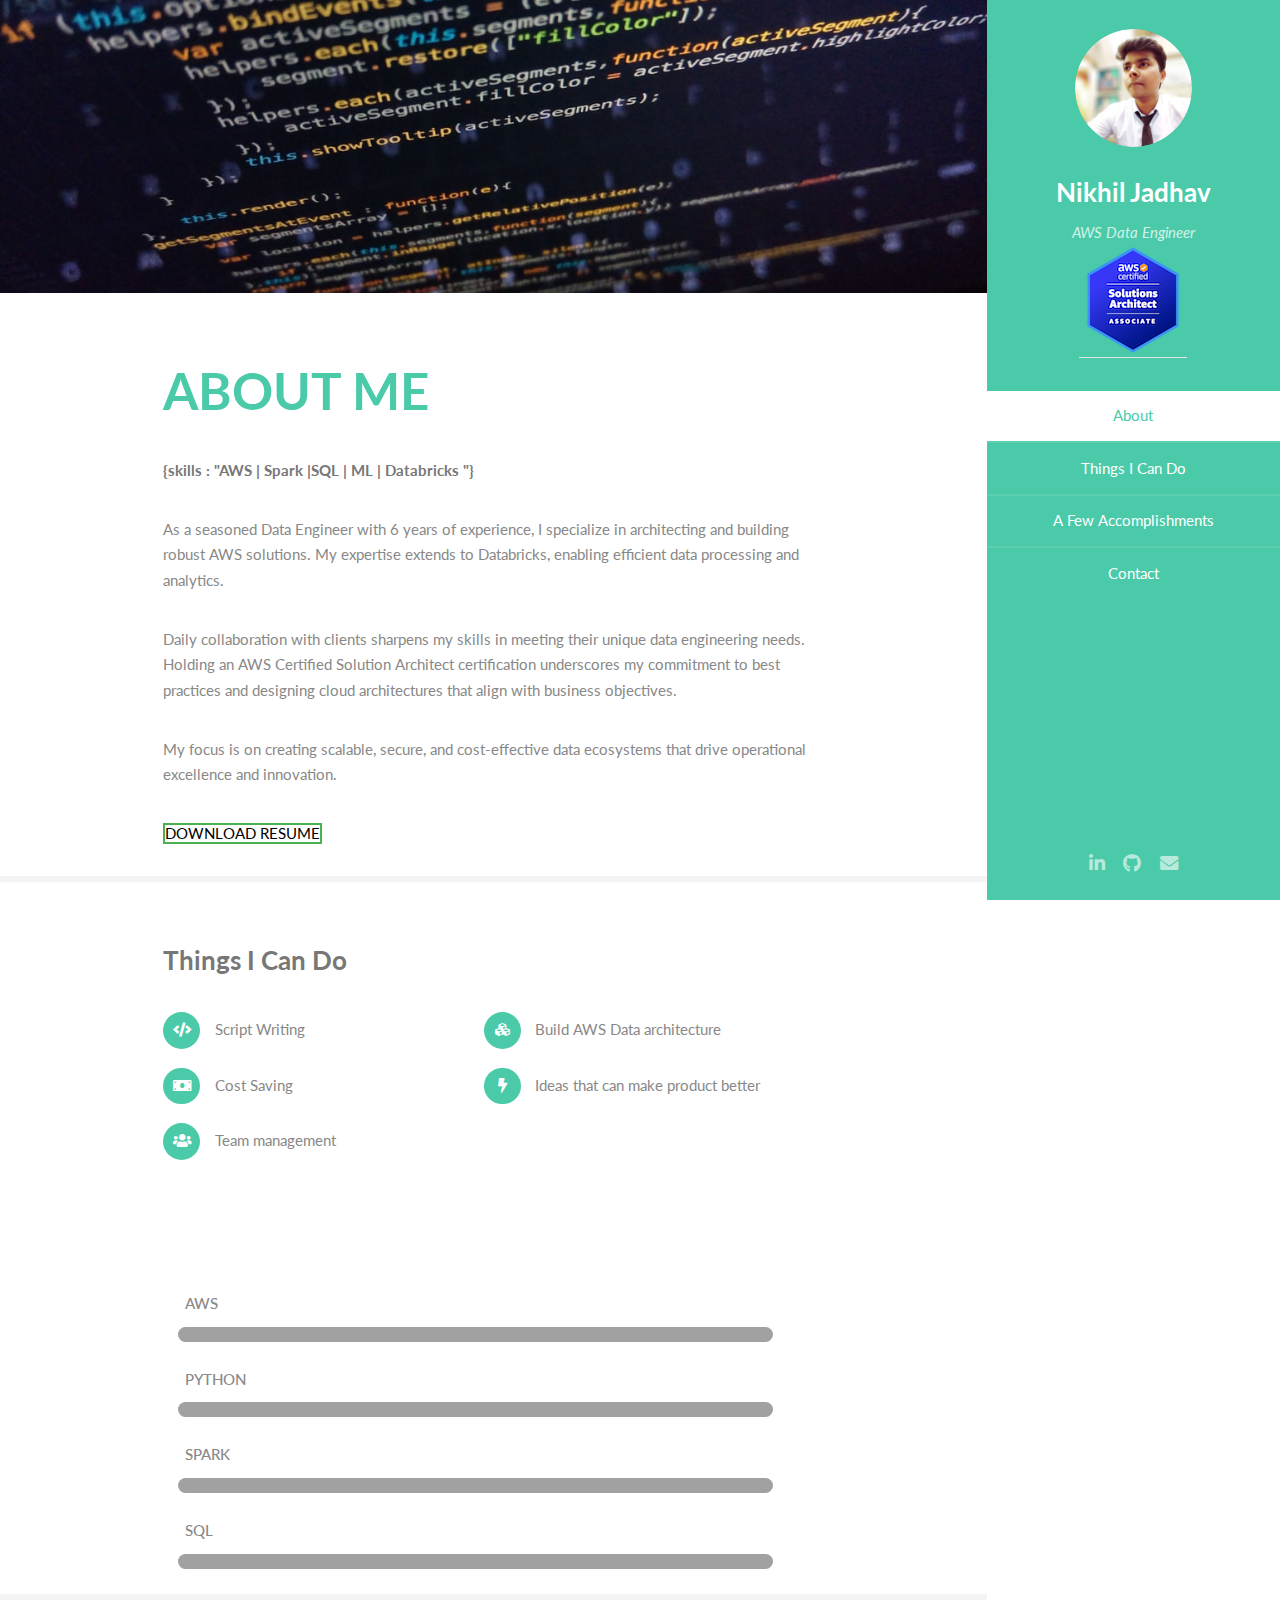
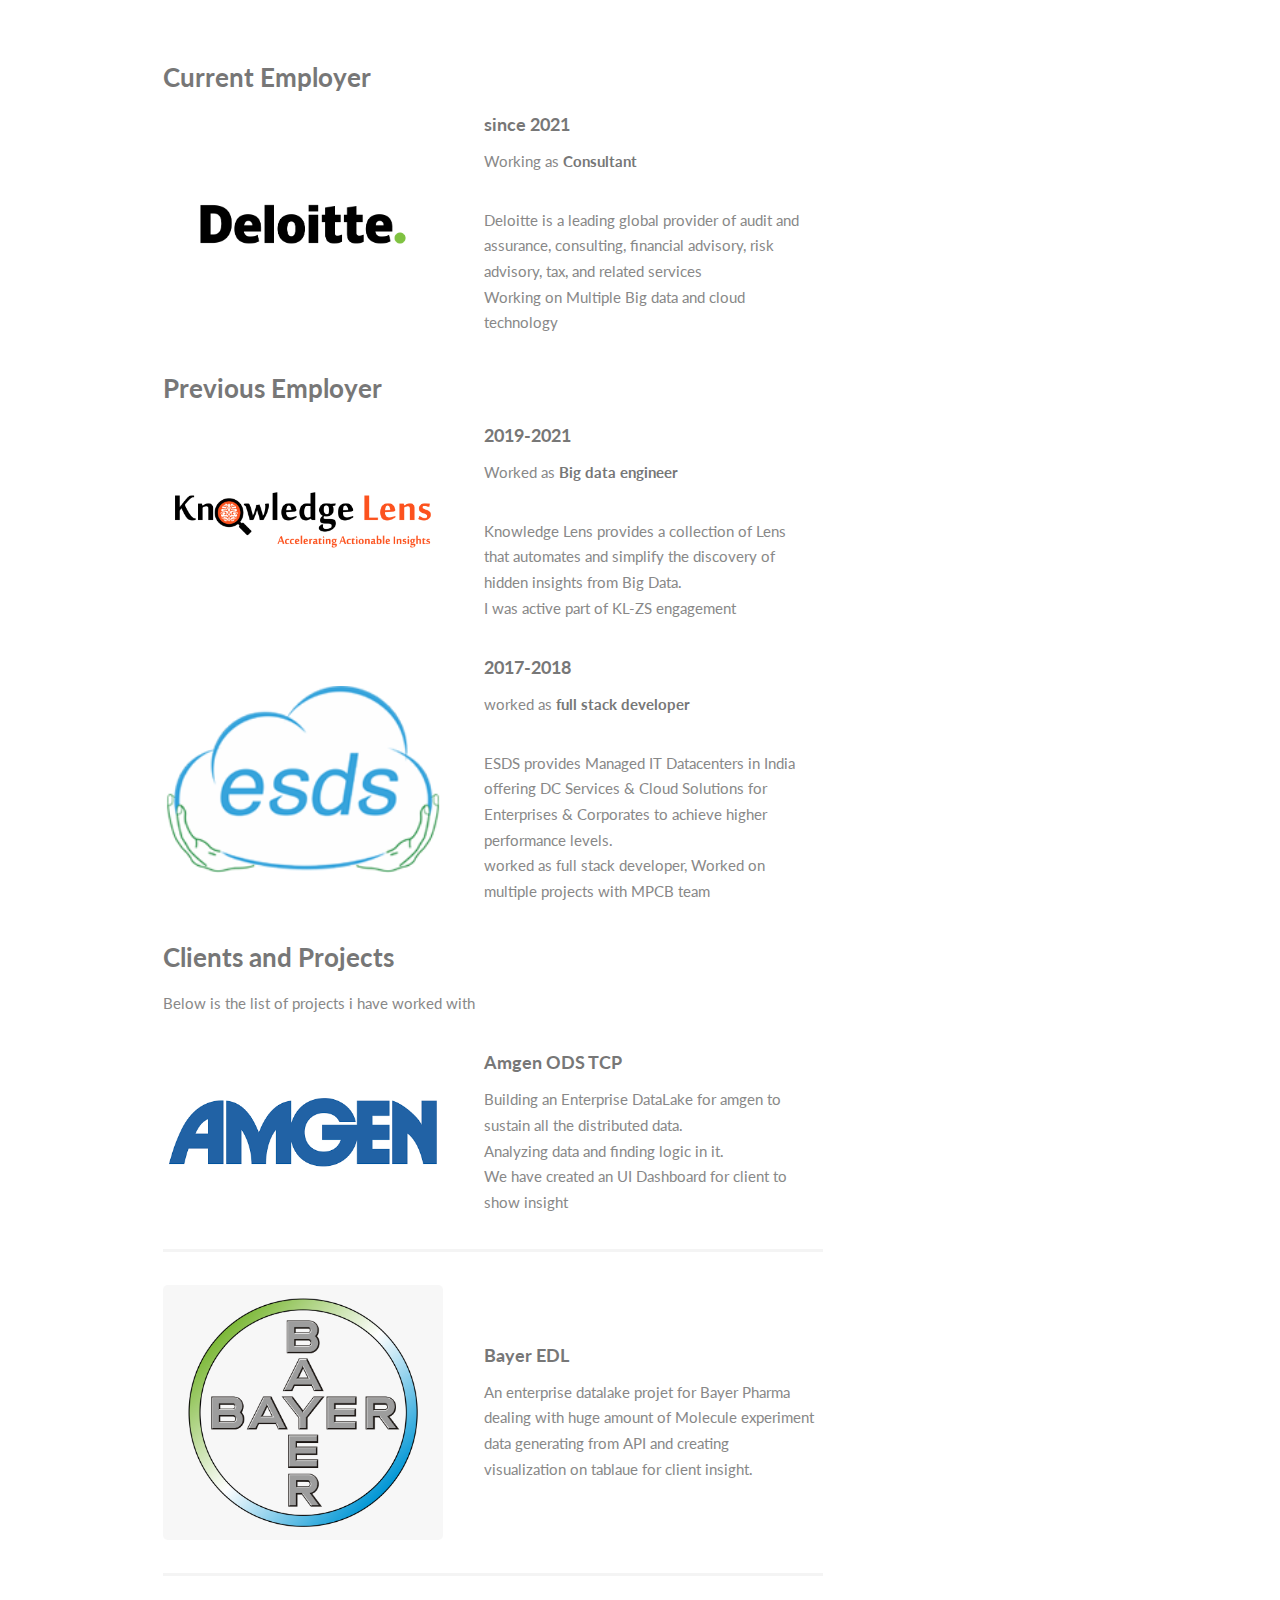
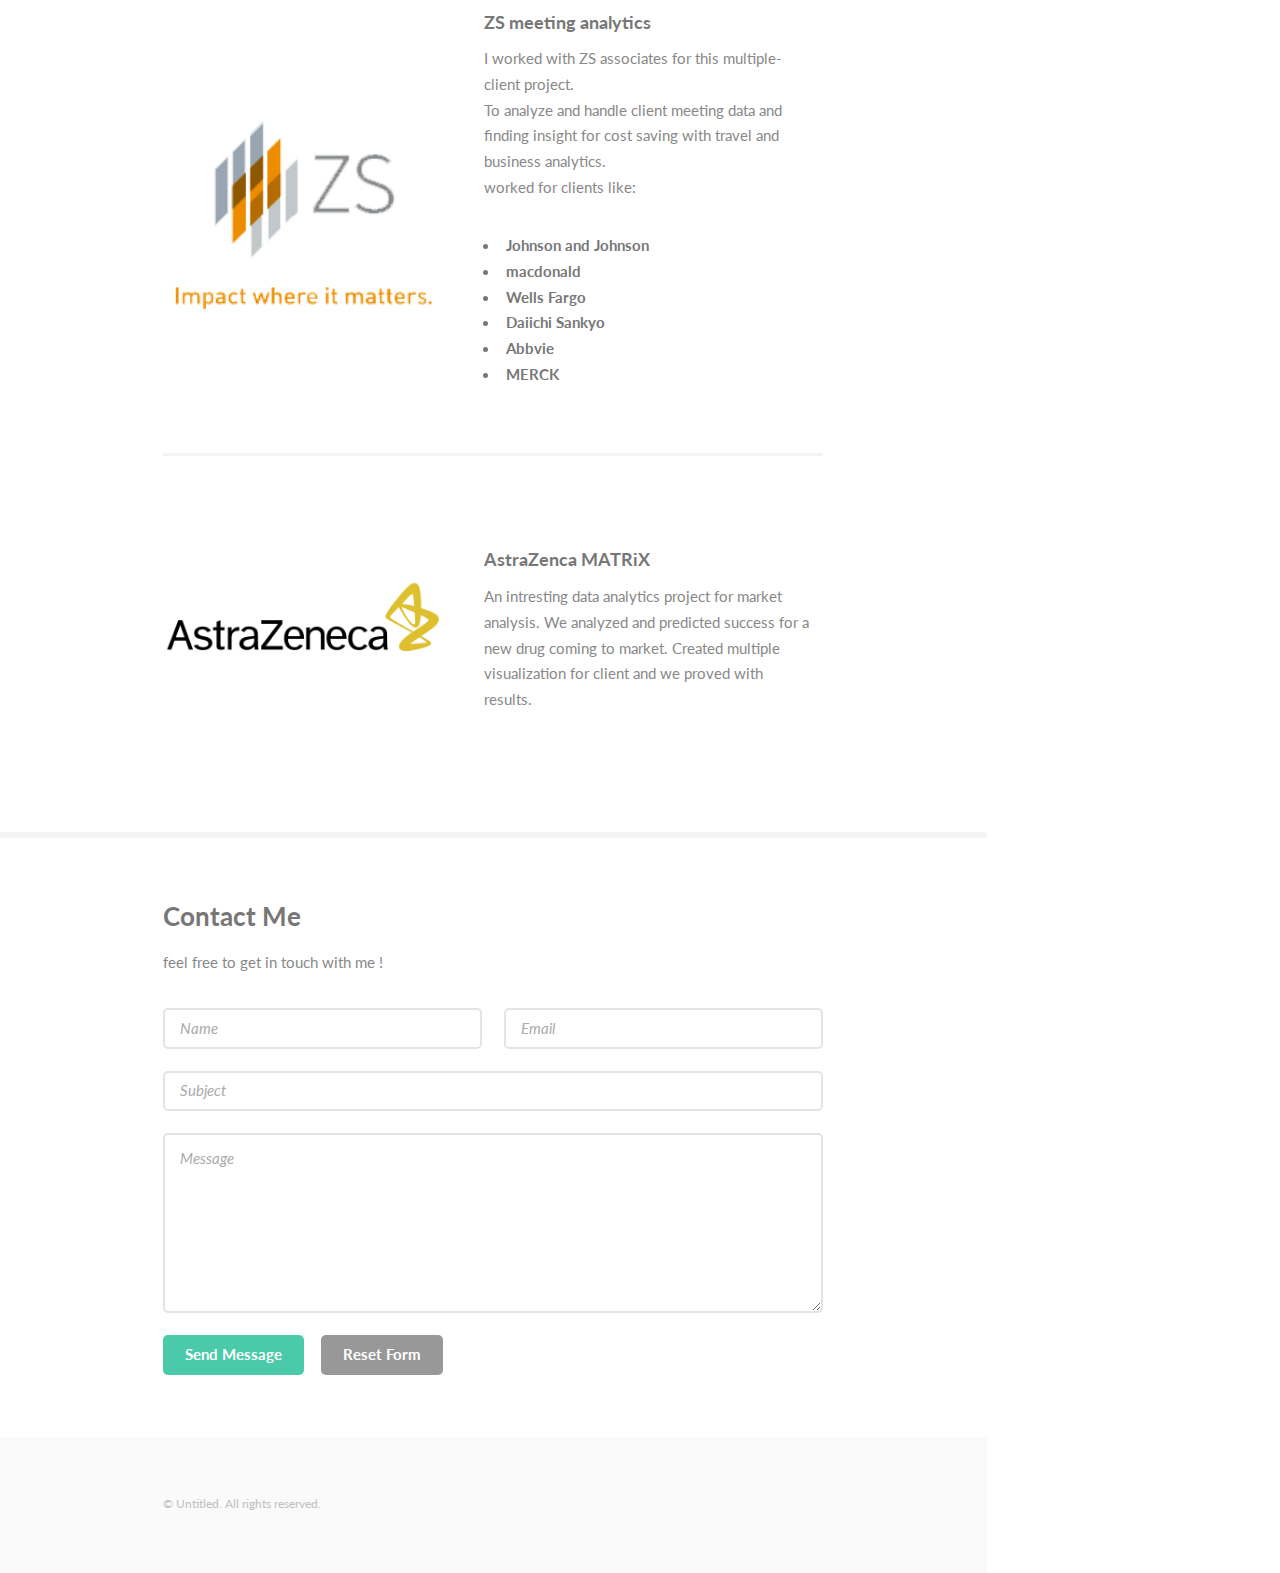
<file: index.html>
<!DOCTYPE HTML>
<!--
	Read Only by HTML5 UP
	html5up.net | @ajlkn
	Free for personal and commercial use under the CCA 3.0 license (html5up.net/license)
-->
<html>
	<head>
		<title>Nikhil Jadhav Portfolio</title>
		<meta charset="utf-8" />
		<meta name="viewport" content="width=device-width, initial-scale=1, user-scalable=no" />
		<meta name="description" content="This site represents Portfolio for Nikhil jadhav "/>
		<link rel="stylesheet" href="assets/css/main.css" />
	</head>
	<body class="is-preload">

		<!-- Header -->
			<section id="header">
				<header>
					<span class="image avatar"><img src="images/my_self.png" alt="" /></span>
					<h1 id="logo"><a href="#">Nikhil Jadhav</a></h1>
					<p>AWS Data Engineer<br/></p>
					<a href="https://www.credly.com/badges/9e997a8f-30e9-4555-8903-6a1103872b3b/public_url" target="_blank"><img src="images\aws_saa.png" alt="Clickable Image">
					</a>
				</header>
				<nav id="nav">
					<ul>
						<li><a href="#one" class="active">About</a></li>
						<li><a href="#two">Things I Can Do</a></li>
						<li><a href="#three">A Few Accomplishments</a></li>
						<li><a href="#four">Contact</a></li>
					</ul>
				</nav>
				<footer>
					<ul class="icons">
						<!-- <li><a href="#" class="icon brands fa-twitter"><span class="label">Twitter</span></a></li>
						<li><a href="#" class="icon brands fa-facebook-f"><span class="label">Facebook</span></a></li>
						<li><a href="#" class="icon brands fa-instagram"><span class="label">Instagram</span></a></li> -->
						<li><a href="https://www.linkedin.com/in/inikhilofficial/" target="_blank" class="icon brands fa-linkedin-in"><span class="label">Linked IN</span></a></li>
						<li><a href="https://github.com/nikzjadhav/" target="_blank" class="icon brands fa-github"><span class="label">Github</span></a></li>
						<li><a href="mailto:nkhljadhav77@gmail.com?subject=mail%20from%20portfolio" class="icon solid fa-envelope"><span class="label">Email</span></a></li>
					</ul>
				</footer>
			</section>

		<!-- Wrapper -->
			<div id="wrapper">

				<!-- Main -->
					<div id="main">

						<!-- One -->
							<section id="one">
								<div class="image main" data-position="center">
									<img src="images/background.jpg" alt="" />
								</div>
								<div class="container">
									<header class="major">
										<h2>ABOUT ME </h2>
										
									</header>
									<p><b>{skills : "AWS | Spark |SQL | ML | Databricks "}</b></p>
									<p>As a seasoned Data Engineer with 6 years of experience, I specialize in architecting and building robust AWS solutions. My expertise extends to Databricks, enabling efficient data processing and analytics.</p>
    <p>Daily collaboration with clients sharpens my skills in meeting their unique data engineering needs. Holding an AWS Certified Solution Architect certification underscores my commitment to best practices and designing cloud architectures that align with business objectives.</p>
    <p>My focus is on creating scalable, secure, and cost-effective data ecosystems that drive operational excellence and innovation.</p>

									<a href="resume/my_resume.pdf" target="_blank" data-type="document" id="comp-iqq9o53wlink" class="g-transparent-a b1link"><span id="comp-iqq9o53wlabel" class="b1label">DOWNLOAD RESUME</span></a>
								</div>
							</section>

						<!-- Two -->
							<section id="two">
								<div class="container">
									<h3>Things I Can Do</h3>
									<p></p>
									<ul class="feature-icons">
										<li class="icon solid fa-code">Script Writing </li>
										<li class="icon solid fa-cubes">Build AWS Data architecture</li>
										<li class="icon solid fa-money-bill">Cost Saving</li>
										<li class="icon solid fa-bolt">Ideas that can make product better</li>
										<li class="icon solid fa-users">Team management</li>
									</ul>
								</div>
								<div class="myspecialdiv">
									<ul>
										<li class="aws">AWS</li>
										<li class="python">Python</li> 
										<li class="hs">Spark</li>
										<li class="sql">SQL</li>
										
									</ul>
								</div>
								
							</section>

						<!-- Three -->
							<section id="three">
								<div class="container">
									<h3>Current Employer</h3>
									
									
									<div class="features">
										<article>
											<a href="#" class="image"><img src="images/Deloitte_Logo.png" alt="" /></a>
											<div class="inner">
												<h4>since 2021</h4>
												<p>Working as <b>Consultant</b></p>
												<p>Deloitte is a leading global provider of audit and assurance, consulting, financial advisory, risk advisory, tax, and related services </br>
												Working on Multiple Big data and cloud technology </p>

											</div>											
										</div>
										</article>
									

									<h3>Previous Employer</h3>
									
									<div class="features">
										<article>
											<a href="#" class="image"><img src="images/kl.png" alt="" /></a>
											<div class="inner">
												<h4>2019-2021</h4>
												<p>Worked as <b>Big data engineer</b></p>
												<p>Knowledge Lens provides a collection of Lens that automates and simplify the discovery of hidden insights from Big Data.<br/> 
													I was active part of KL-ZS engagement </p>

											</div>											
										</div>
										</article>
										
									
									<div class="features">
										<article>
											<a href="#" class="image"><img src="images/esds.png" alt="" /></a>
											<div class="inner">
												<h4>2017-2018 </h4>
												<p>worked as <b>full stack developer</b></p>
												<p>ESDS provides Managed IT Datacenters in India offering DC Services & Cloud Solutions for Enterprises & Corporates to achieve higher performance levels.<br/> 
												worked as full stack developer, Worked on multiple projects with MPCB team </p>

											</div>		
											</article>									
										
										
								
									<h3>Clients and Projects</h3>
									<p>Below is the list of projects i have worked with </p>
									<div class="features">
										<article>
											<a href="#" class="image"><img src="images/amgen.png" alt="" /></a>
											<div class="inner">
												<h4>Amgen ODS TCP</h4>
												<p>Building an Enterprise DataLake for amgen to sustain all the distributed data.
												<br/> Analyzing data and finding logic in it. <br />
												We have created an UI Dashboard for client to show insight<br/>
												</p>
											</div>
										</article>
										<article>
											<a href="#" class="image"><img src="images/bayer.jpg" alt="" /></a>
											<div class="inner">
												<h4>Bayer EDL </h4>
												<p>An enterprise datalake projet for Bayer Pharma <br/>
												dealing with huge amount of Molecule experiment data generating from API and creating visualization on tablaue  for client insight. </p>
											</div>
										</article>
										<article>
											<a href="#" class="image"><img src="images/zs.png" alt="" /></a>
											<div class="inner">
												<h4>ZS meeting analytics</h4>
												<p>I worked with ZS associates for this multiple-client project.<br/>
												To analyze and handle client meeting data and finding insight for cost saving with travel and business analytics. 
										 <br/>worked for clients like: <b>
												<ul>
												<li>Johnson and Johnson</li>
												<li>macdonald</li>
												<li>Wells Fargo </li>
												<li>Daiichi Sankyo</li>
												<li>Abbvie</li>
												<li>MERCK</li>
											  </ul>  
											  </b> </p>
											</div>
										</article>
										<article>
											<a href="#" class="image"><img src="images/az.png" alt="" /></a>
											<div class="inner">
												<h4>AstraZenca MATRiX</h4>
												<p>
													An intresting  data analytics project for market analysis.
													We analyzed and predicted success for a new drug coming to market.
													Created multiple visualization for client and we proved with results. 
												</p>
											</div>
										</article>
									</div>
								</div>
							</section>

						<!-- Four -->
							<section id="four">
								<div class="container">
									<h3>Contact Me</h3>
									<p>feel free to get in touch with me !</p>
									<form method="post" action="mailto:nkhljadhav77@gmail.com">
										<div class="row gtr-uniform">
											<div class="col-6 col-12-xsmall"><input type="text" name="name" id="name" placeholder="Name" /></div>
											<div class="col-6 col-12-xsmall"><input type="email" name="email" id="email" placeholder="Email" /></div>
											<div class="col-12"><input type="text" name="subject" id="subject" placeholder="Subject" /></div>
											<div class="col-12"><textarea name="message" id="message" placeholder="Message" rows="6"></textarea></div>
											<div class="col-12">
												<ul class="actions">
													<li><input type="submit" class="primary" value="Send Message" /></li>
													<li><input type="reset" value="Reset Form" /></li>
												</ul>
											</div>
										</div>
									</form>
								</div>
							</section>

						<!-- Five -->
						<!--
							<section id="five">
								<div class="container">
									<h3>Elements</h3>

									<section>
										<h4>Text</h4>
										<p>This is <b>bold</b> and this is <strong>strong</strong>. This is <i>italic</i> and this is <em>emphasized</em>.
										This is <sup>superscript</sup> text and this is <sub>subscript</sub> text.
										This is <u>underlined</u> and this is code: <code>for (;;) { ... }</code>. Finally, <a href="#">this is a link</a>.</p>
										<hr />
										<header>
											<h4>Heading with a Subtitle</h4>
											<p>Lorem ipsum dolor sit amet nullam id egestas urna aliquam</p>
										</header>
										<p>Nunc lacinia ante nunc ac lobortis. Interdum adipiscing gravida odio porttitor sem non mi integer non faucibus ornare mi ut ante amet placerat aliquet. Volutpat eu sed ante lacinia sapien lorem accumsan varius montes viverra nibh in adipiscing blandit tempus accumsan.</p>
										<header>
											<h5>Heading with a Subtitle</h5>
											<p>Lorem ipsum dolor sit amet nullam id egestas urna aliquam</p>
										</header>
										<p>Nunc lacinia ante nunc ac lobortis. Interdum adipiscing gravida odio porttitor sem non mi integer non faucibus ornare mi ut ante amet placerat aliquet. Volutpat eu sed ante lacinia sapien lorem accumsan varius montes viverra nibh in adipiscing blandit tempus accumsan.</p>
										<hr />
										<h2>Heading Level 2</h2>
										<h3>Heading Level 3</h3>
										<h4>Heading Level 4</h4>
										<h5>Heading Level 5</h5>
										<h6>Heading Level 6</h6>
										<hr />
										<h5>Blockquote</h5>
										<blockquote>Fringilla nisl. Donec accumsan interdum nisi, quis tincidunt felis sagittis eget tempus euismod. Vestibulum ante ipsum primis in faucibus vestibulum. Blandit adipiscing eu felis iaculis volutpat ac adipiscing accumsan faucibus. Vestibulum ante ipsum primis in faucibus lorem ipsum dolor sit amet nullam adipiscing eu felis.</blockquote>
										<h5>Preformatted</h5>
										<pre><code>i = 0;

while (!deck.isInOrder()) {
    print 'Iteration ' + i;
    deck.shuffle();
    i++;
}

print 'It took ' + i + ' iterations to sort the deck.';</code></pre>
									</section>

									<section>
										<h4>Lists</h4>
										<div class="row">
											<div class="col-6 col-12-xsmall">
												<h5>Unordered</h5>
												<ul>
													<li>Dolor pulvinar etiam magna etiam.</li>
													<li>Sagittis adipiscing lorem eleifend.</li>
													<li>Felis enim feugiat dolore viverra.</li>
												</ul>
												<h5>Alternate</h5>
												<ul class="alt">
													<li>Dolor pulvinar etiam magna etiam.</li>
													<li>Sagittis adipiscing lorem eleifend.</li>
													<li>Felis enim feugiat dolore viverra.</li>
												</ul>
											</div>
											<div class="col-6 col-12-xsmall">
												<h5>Ordered</h5>
												<ol>
													<li>Dolor pulvinar etiam magna etiam.</li>
													<li>Etiam vel felis at lorem sed viverra.</li>
													<li>Felis enim feugiat dolore viverra.</li>
													<li>Dolor pulvinar etiam magna etiam.</li>
													<li>Etiam vel felis at lorem sed viverra.</li>
													<li>Felis enim feugiat dolore viverra.</li>
												</ol>
												<h5>Icons</h5>
												<ul class="icons">
													<li><a href="#" class="icon brands fa-twitter"><span class="label">Twitter</span></a></li>
													<li><a href="#" class="icon brands fa-facebook-f"><span class="label">Facebook</span></a></li>
													<li><a href="#" class="icon brands fa-instagram"><span class="label">Instagram</span></a></li>
													<li><a href="#" class="icon brands fa-github"><span class="label">Github</span></a></li>
													<li><a href="#" class="icon brands fa-dribbble"><span class="label">Dribbble</span></a></li>
													<li><a href="#" class="icon brands fa-tumblr"><span class="label">Tumblr</span></a></li>
													<li><a href="#" class="icon brands fa-linkedin-in"><span class="label">Linkedin</span></a></li>
													
												</ul>
											</div>
										</div>
										<h5>Actions</h5>
										<ul class="actions">
											<li><a href="#" class="button primary">Default</a></li>
											<li><a href="#" class="button">Default</a></li>
											<li><a href="#" class="button alt">Default</a></li>
										</ul>
										<ul class="actions small">
											<li><a href="#" class="button primary small">Small</a></li>
											<li><a href="#" class="button small">Small</a></li>
											<li><a href="#" class="button alt small">Small</a></li>
										</ul>
										<div class="row">
											<div class="col-3 col-6-medium col-12-xsmall">
												<ul class="actions stacked">
													<li><a href="#" class="button primary">Default</a></li>
													<li><a href="#" class="button">Default</a></li>
													<li><a href="#" class="button alt">Default</a></li>
												</ul>
											</div>
											<div class="col-3 col-6 col-12-xsmall">
												<ul class="actions stacked">
													<li><a href="#" class="button primary small">Small</a></li>
													<li><a href="#" class="button small">Small</a></li>
													<li><a href="#" class="button alt small">Small</a></li>
												</ul>
											</div>
											<div class="col-3 col-6-medium col-12-xsmall">
												<ul class="actions stacked">
													<li><a href="#" class="button primary fit">Default</a></li>
													<li><a href="#" class="button fit">Default</a></li>
													<li><a href="#" class="button alt fit">Default</a></li>
												</ul>
											</div>
											<div class="col-3 col-6-medium col-12-xsmall">
												<ul class="actions stacked">
													<li><a href="#" class="button primary small fit">Small</a></li>
													<li><a href="#" class="button small fit">Small</a></li>
													<li><a href="#" class="button alt small fit">Small</a></li>
												</ul>
											</div>
										</div>
									</section>

									<section>
										<h4>Table</h4>
										<h5>Default</h5>
										<div class="table-wrapper">
											<table>
												<thead>
													<tr>
														<th>Name</th>
														<th>Description</th>
														<th>Price</th>
													</tr>
												</thead>
												<tbody>
													<tr>
														<td>Item One</td>
														<td>Ante turpis integer aliquet porttitor.</td>
														<td>29.99</td>
													</tr>
													<tr>
														<td>Item Two</td>
														<td>Vis ac commodo adipiscing arcu aliquet.</td>
														<td>19.99</td>
													</tr>
													<tr>
														<td>Item Three</td>
														<td> Morbi faucibus arcu accumsan lorem.</td>
														<td>29.99</td>
													</tr>
													<tr>
														<td>Item Four</td>
														<td>Vitae integer tempus condimentum.</td>
														<td>19.99</td>
													</tr>
													<tr>
														<td>Item Five</td>
														<td>Ante turpis integer aliquet porttitor.</td>
														<td>29.99</td>
													</tr>
												</tbody>
												<tfoot>
													<tr>
														<td colspan="2"></td>
														<td>100.00</td>
													</tr>
												</tfoot>
											</table>
										</div>

										<h5>Alternate</h5>
										<div class="table-wrapper">
											<table class="alt">
												<thead>
													<tr>
														<th>Name</th>
														<th>Description</th>
														<th>Price</th>
													</tr>
												</thead>
												<tbody>
													<tr>
														<td>Item One</td>
														<td>Ante turpis integer aliquet porttitor.</td>
														<td>29.99</td>
													</tr>
													<tr>
														<td>Item Two</td>
														<td>Vis ac commodo adipiscing arcu aliquet.</td>
														<td>19.99</td>
													</tr>
													<tr>
														<td>Item Three</td>
														<td> Morbi faucibus arcu accumsan lorem.</td>
														<td>29.99</td>
													</tr>
													<tr>
														<td>Item Four</td>
														<td>Vitae integer tempus condimentum.</td>
														<td>19.99</td>
													</tr>
													<tr>
														<td>Item Five</td>
														<td>Ante turpis integer aliquet porttitor.</td>
														<td>29.99</td>
													</tr>
												</tbody>
												<tfoot>
													<tr>
														<td colspan="2"></td>
														<td>100.00</td>
													</tr>
												</tfoot>
											</table>
										</div>
									</section>

									<section>
										<h4>Buttons</h4>
										<ul class="actions">
											<li><a href="#" class="button primary">Primary</a></li>
											<li><a href="#" class="button">Default</a></li>
											<li><a href="#" class="button alt">Alternate</a></li>
										</ul>
										<ul class="actions">
											<li><a href="#" class="button primary large">Large</a></li>
											<li><a href="#" class="button">Default</a></li>
											<li><a href="#" class="button alt small">Small</a></li>
										</ul>
										<ul class="actions fit">
											<li><a href="#" class="button primary fit">Fit</a></li>
											<li><a href="#" class="button fit">Fit</a></li>
											<li><a href="#" class="button alt fit">Fit</a></li>
										</ul>
										<ul class="actions fit small">
											<li><a href="#" class="button primary fit small">Fit + Small</a></li>
											<li><a href="#" class="button fit small">Fit + Small</a></li>
											<li><a href="#" class="button alt fit small">Fit + Small</a></li>
										</ul>
										<ul class="actions">
											<li><a href="#" class="button primary icon solid fa-download">Icon</a></li>
											<li><a href="#" class="button icon solid fa-download">Icon</a></li>
											<li><a href="#" class="button alt icon solid fa-check">Icon</a></li>
										</ul>
										<ul class="actions">
											<li><span class="button primary disabled">Primary</span></li>
											<li><span class="button disabled">Default</span></li>
											<li><span class="button alt disabled">Alternate</span></li>
										</ul>
									</section>

									<section>
										<h4>Form</h4>
										<form method="post" action="#">
											<div class="row gtr-uniform">
												<div class="col-6 col-12-xsmall">
													<input type="text" name="demo-name" id="demo-name" value="" placeholder="Name" />
												</div>
												<div class="col-6 col-12-xsmall">
													<input type="email" name="demo-email" id="demo-email" value="" placeholder="Email" />
												</div>
												<div class="col-12">
													<select name="demo-category" id="demo-category">
														<option value="">- Category -</option>
														<option value="1">Manufacturing</option>
														<option value="1">Shipping</option>
														<option value="1">Administration</option>
														<option value="1">Human Resources</option>
													</select>
												</div>
												<div class="col-4 col-12-medium">
													<input type="radio" id="demo-priority-low" name="demo-priority" checked>
													<label for="demo-priority-low">Low Priority</label>
												</div>
												<div class="col-4 col-12-medium">
													<input type="radio" id="demo-priority-normal" name="demo-priority">
													<label for="demo-priority-normal">Normal Priority</label>
												</div>
												<div class="col-4 col-12-medium">
													<input type="radio" id="demo-priority-high" name="demo-priority">
													<label for="demo-priority-high">High Priority</label>
												</div>
												<div class="col-6 col-12-medium">
													<input type="checkbox" id="demo-copy" name="demo-copy">
													<label for="demo-copy">Email me a copy of this message</label>
												</div>
												<div class="col-6 col-12-medium">
													<input type="checkbox" id="demo-human" name="demo-human" checked>
													<label for="demo-human">I am a human and not a robot</label>
												</div>
												<div class="col-12">
													<textarea name="demo-message" id="demo-message" placeholder="Enter your message" rows="6"></textarea>
												</div>
												<div class="col-12">
													<ul class="actions">
														<li><input type="submit" value="Send Message" /></li>
														<li><input type="reset" value="Reset" class="alt" /></li>
													</ul>
												</div>
											</div>
										</form>
									</section>

									<section>
										<h4>Image</h4>
										<h5>Fit</h5>
										<span class="image fit"><img src="images/banner.jpg" alt="" /></span>
										<div class="box alt">
											<div class="row gtr-50 gtr-uniform">
												<div class="col-4"><span class="image fit"><img src="images/pic01.jpg" alt="" /></span></div>
												<div class="col-4"><span class="image fit"><img src="images/pic02.jpg" alt="" /></span></div>
												<div class="col-4"><span class="image fit"><img src="images/pic03.jpg" alt="" /></span></div>
												<div class="col-4"><span class="image fit"><img src="images/pic02.jpg" alt="" /></span></div>
												<div class="col-4"><span class="image fit"><img src="images/pic03.jpg" alt="" /></span></div>
												<div class="col-4"><span class="image fit"><img src="images/pic01.jpg" alt="" /></span></div>
												<div class="col-4"><span class="image fit"><img src="images/pic03.jpg" alt="" /></span></div>
												<div class="col-4"><span class="image fit"><img src="images/pic01.jpg" alt="" /></span></div>
												<div class="col-4"><span class="image fit"><img src="images/pic02.jpg" alt="" /></span></div>
											</div>
										</div>
										<h5>Left &amp; Right</h5>
										<p><span class="image left"><img src="images/avatar.jpg" alt="" /></span>Fringilla nisl. Donec accumsan interdum nisi, quis tincidunt felis sagittis eget. tempus euismod. Vestibulum ante ipsum primis in faucibus vestibulum. Blandit adipiscing eu felis iaculis volutpat ac adipiscing accumsan eu faucibus. Integer ac pellentesque praesent tincidunt felis sagittis eget. tempus euismod. Vestibulum ante ipsum primis in faucibus vestibulum. Blandit adipiscing eu felis iaculis volutpat ac adipiscing accumsan eu faucibus. Integer ac pellentesque praesent. Donec accumsan interdum nisi, quis tincidunt felis sagittis eget. tempus euismod. Vestibulum ante ipsum primis in faucibus vestibulum. Blandit adipiscing eu felis iaculis volutpat ac adipiscing accumsan eu faucibus. Integer ac pellentesque praesent tincidunt felis sagittis eget. tempus euismod. Vestibulum ante ipsum primis in faucibus vestibulum. Blandit adipiscing eu felis iaculis volutpat ac adipiscing accumsan eu faucibus. Integer ac pellentesque praesent.</p>
										<p><span class="image right"><img src="images/avatar.jpg" alt="" /></span>Fringilla nisl. Donec accumsan interdum nisi, quis tincidunt felis sagittis eget. tempus euismod. Vestibulum ante ipsum primis in faucibus vestibulum. Blandit adipiscing eu felis iaculis volutpat ac adipiscing accumsan eu faucibus. Integer ac pellentesque praesent tincidunt felis sagittis eget. tempus euismod. Vestibulum ante ipsum primis in faucibus vestibulum. Blandit adipiscing eu felis iaculis volutpat ac adipiscing accumsan eu faucibus. Integer ac pellentesque praesent. Donec accumsan interdum nisi, quis tincidunt felis sagittis eget. tempus euismod. Vestibulum ante ipsum primis in faucibus vestibulum. Blandit adipiscing eu felis iaculis volutpat ac adipiscing accumsan eu faucibus. Integer ac pellentesque praesent tincidunt felis sagittis eget. tempus euismod. Vestibulum ante ipsum primis in faucibus vestibulum. Blandit adipiscing eu felis iaculis volutpat ac adipiscing accumsan eu faucibus. Integer ac pellentesque praesent.</p>
									</section>

								</div>
							</section>
						-->

					</div>

				<!-- Footer -->
					<section id="footer">
						<div class="container">
							<ul class="copyright">
								<li>&copy; Untitled. All rights reserved.</li>
							</ul>
						</div>
					</section>

			</div>

		<!-- Scripts -->
			<script src="assets/js/jquery.min.js"></script>
			<script src="assets/js/jquery.scrollex.min.js"></script>
			<script src="assets/js/jquery.scrolly.min.js"></script>
			<script src="assets/js/browser.min.js"></script>
			<script src="assets/js/breakpoints.min.js"></script>
			<script src="assets/js/util.js"></script>
			<script src="assets/js/main.js"></script>

	</body>
</html>
</file>
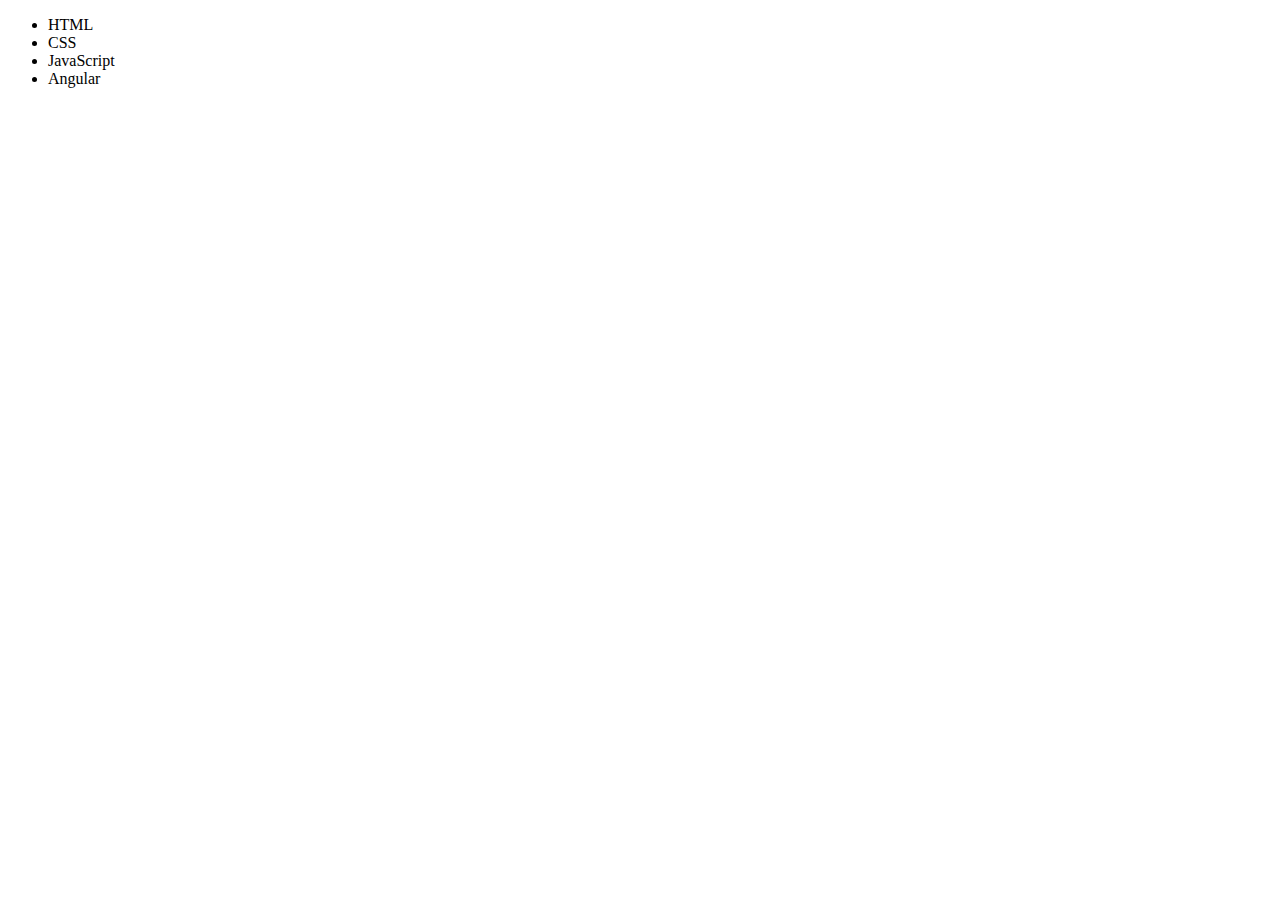
<file: skill_graph.html>
<!DOCTYPE html>
<html lang="en">
<head>
    <meta charset="UTF-8">
    <meta name="viewport" content="width=device-width, initial-scale=1.0">
    <meta http-equiv="X-UA-Compatible" content="ie=edge">
    <title>CSS Skills Bar</title>
    <link rel="stylesheet" href="assets/css/skill.css" />
</head>
<body>
    <div class="container">
        <ul>
            <li class="html">HTML</li>
            <li class="css">CSS</li>
            <li class="js">JavaScript</li>
            <li class="ng">Angular</li>
        </ul>
    </div>
</body>
</html>
</file>
<file: assets/css/skill.css>
.myspecialdiv body {
    background-color: #333;
    color: #fff;
    font-family: Roboto;
}

.myspecialdiv .container {
    width: 500px;
    margin: 50px auto 0;
    padding: 20px;
}

.myspecialdiv li {
    position: relative;
    list-style: none;
    margin: 50px 0;
    font-weight: 500;
    text-transform: uppercase;
}

.myspecialdiv li:before {
    content: "";
    position: absolute;
    top: calc(100% + 10px);
    left: 0;
    width: 100%;
    height: 15px;
    background-color: rgba(54, 126, 223, .5);
    border-radius: 1000px;
}

.myspecialdiv li:after {
    content: "";
    position: absolute;
    top: calc(100% + 10px);
    left: 0;
    width: 0;
    height: 15px;
    background-color: rgba(54, 126, 223, 1);
    border-radius: 1000px;
    animation-duration: .7s;
    animation-timing-function: ease;
    animation-fill-mode: forwards;
}

.myspecialdiv li.html:after {
    animation-name: html;
}

@keyframes html {
    to {
        width: 90%;
    }
}

.myspecialdiv li.css:after {
    animation-name: css;
}

@keyframes css {
    to {
        width: 80%;
    }
}

.myspecialdiv li.js:after {
    animation-name: js;
}

@keyframes js {
    to {
        width: 75%;
    }
}

.myspecialdiv li.ng:after {
    animation-name: ng;
}

@keyframes ng {
    to {
        width: 60%;
    }
}
</file>
<file: assets/css/main.css>
@import url("fontawesome-all.min.css");
@import url("https://fonts.googleapis.com/css?family=Lato:400,400italic,700,700italic|Source+Code+Pro:400");

/*
	Read Only by HTML5 UP
	html5up.net | @ajlkn
	Free for personal and commercial use under the CCA 3.0 license (html5up.net/license)
*/

html, body, div, span, applet, object,
iframe, h1, h2, h3, h4, h5, h6, p, blockquote,
pre, a, abbr, acronym, address, big, cite,
code, del, dfn, em, img, ins, kbd, q, s, samp,
small, strike, strong, sub, sup, tt, var, b,
u, i, center, dl, dt, dd, ol, ul, li, fieldset,
form, label, legend, table, caption, tbody,
tfoot, thead, tr, th, td, article, aside,
canvas, details, embed, figure, figcaption,
footer, header, hgroup, menu, nav, output, ruby,
section, summary, time, mark, audio, video {
	margin: 0;
	padding: 0;
	border: 0;
	font-size: 100%;
	font: inherit;
	vertical-align: baseline;}

article, aside, details, figcaption, figure,
footer, header, hgroup, menu, nav, section {
	display: block;}

body {
	line-height: 1;
}

ol, ul {
	list-style: none;
}

blockquote, q {
	quotes: none;
}

	blockquote:before, blockquote:after, q:before, q:after {
		content: '';
		content: none;
	}

table {
	border-collapse: collapse;
	border-spacing: 0;
}

body {
	-webkit-text-size-adjust: none;
}

mark {
	background-color: transparent;
	color: inherit;
}

input::-moz-focus-inner {
	border: 0;
	padding: 0;
}

input, select, textarea {
	-moz-appearance: none;
	-webkit-appearance: none;
	-ms-appearance: none;
	appearance: none;
}

/* Basic */

	html {
		box-sizing: border-box;
	}

	*, *:before, *:after {
		box-sizing: inherit;
	}

	body {
		background: #fff;
	}

		body.is-preload *, body.is-preload *:before, body.is-preload *:after {
			-moz-animation: none !important;
			-webkit-animation: none !important;
			-ms-animation: none !important;
			animation: none !important;
			-moz-transition: none !important;
			-webkit-transition: none !important;
			-ms-transition: none !important;
			transition: none !important;
		}

	body, input, select, textarea {
		color: #888;
		font-family: "Lato", sans-serif;
		font-size: 16pt;
		font-weight: 400;
		line-height: 1.75em;
	}

	a {
		-moz-transition: color 0.2s ease-in-out, border-color 0.2s ease-in-out;
		-webkit-transition: color 0.2s ease-in-out, border-color 0.2s ease-in-out;
		-ms-transition: color 0.2s ease-in-out, border-color 0.2s ease-in-out;
		transition: color 0.2s ease-in-out, border-color 0.2s ease-in-out;
		border-bottom: solid 1px #e4e4e4;
		color: inherit;
		text-decoration: none;
	}

		a:hover {
			border-bottom-color: transparent;
			color: #4acaa8 !important;
		}

	strong, b {
		color: #777;
		font-weight: 700;
	}

	em, i {
		font-style: italic;
	}

	p {
		margin: 0 0 2.25em 0;
	}

	h1, h2, h3, h4, h5, h6 {
		color: #777;
		font-weight: 700;
		line-height: 1em;
		margin: 0 0 0.5625em 0;
	}

		h1 a, h2 a, h3 a, h4 a, h5 a, h6 a {
			border: 0;
			color: inherit;
			text-decoration: none;
		}

	h2 {
		font-size: 2em;
		line-height: 1.5em;
	}

	h3 {
		font-size: 1.75em;
		line-height: 1.5em;
	}

	h4 {
		font-size: 1.25em;
		line-height: 1.5em;
	}

	h5 {
		font-size: 0.9em;
		line-height: 1.5em;
	}

	h6 {
		font-size: 0.7em;
		line-height: 1.5em;
	}

	sub {
		font-size: 0.8em;
		position: relative;
		top: 0.5em;
	}

	sup {
		font-size: 0.8em;
		position: relative;
		top: -0.5em;
	}

	hr {
		border: 0;
		border-bottom: solid 2px #f4f4f4;
		margin: 2.25em 0;
	}

		hr.major {
			margin: 3.375em 0;
		}

	blockquote {
		border-left: solid 8px #e4e4e4;
		font-style: italic;
		margin: 0 0 2.25em 0;
		padding: 0.5em 0 0.5em 2em;
	}

	code {
		background: #555;
		border-radius: 5px;
		color: #fff;
		font-family: "Source Code Pro", monospace;
		font-size: 0.9em;
		margin: 0 0.25em;
		padding: 0.25em 0.65em;
	}

	pre {
		font-family: "Source Code Pro", monospace;
		font-size: 0.9em;
		margin: 0 0 2.25em 0;
	}

		pre code {
			-webkit-overflow-scrolling: touch;
			display: block;
			line-height: 1.5em;
			overflow-x: auto;
			padding: 1em 1.5em;
		}

	.align-left {
		text-align: left;
	}

	.align-center {
		text-align: center;
	}

	.align-right {
		text-align: right;
	}

/* Row */

	.row {
		display: flex;
		flex-wrap: wrap;
		box-sizing: border-box;
		align-items: stretch;
	}

		.row > * {
			box-sizing: border-box;
		}

		.row.gtr-uniform > * > :last-child {
			margin-bottom: 0;
		}

		.row.aln-left {
			justify-content: flex-start;
		}

		.row.aln-center {
			justify-content: center;
		}

		.row.aln-right {
			justify-content: flex-end;
		}

		.row.aln-top {
			align-items: flex-start;
		}

		.row.aln-middle {
			align-items: center;
		}

		.row.aln-bottom {
			align-items: flex-end;
		}

		.row > .imp {
			order: -1;
		}

		.row > .col-1 {
			width: 8.33333%;
		}

		.row > .off-1 {
			margin-left: 8.33333%;
		}

		.row > .col-2 {
			width: 16.66667%;
		}

		.row > .off-2 {
			margin-left: 16.66667%;
		}

		.row > .col-3 {
			width: 25%;
		}

		.row > .off-3 {
			margin-left: 25%;
		}

		.row > .col-4 {
			width: 33.33333%;
		}

		.row > .off-4 {
			margin-left: 33.33333%;
		}

		.row > .col-5 {
			width: 41.66667%;
		}

		.row > .off-5 {
			margin-left: 41.66667%;
		}

		.row > .col-6 {
			width: 50%;
		}

		.row > .off-6 {
			margin-left: 50%;
		}

		.row > .col-7 {
			width: 58.33333%;
		}

		.row > .off-7 {
			margin-left: 58.33333%;
		}

		.row > .col-8 {
			width: 66.66667%;
		}

		.row > .off-8 {
			margin-left: 66.66667%;
		}

		.row > .col-9 {
			width: 75%;
		}

		.row > .off-9 {
			margin-left: 75%;
		}

		.row > .col-10 {
			width: 83.33333%;
		}

		.row > .off-10 {
			margin-left: 83.33333%;
		}

		.row > .col-11 {
			width: 91.66667%;
		}

		.row > .off-11 {
			margin-left: 91.66667%;
		}

		.row > .col-12 {
			width: 100%;
		}

		.row > .off-12 {
			margin-left: 100%;
		}

		.row.gtr-0 {
			margin-top: 0;
			margin-left: 0em;
		}

			.row.gtr-0 > * {
				padding: 0 0 0 0em;
			}

			.row.gtr-0.gtr-uniform {
				margin-top: 0em;
			}

				.row.gtr-0.gtr-uniform > * {
					padding-top: 0em;
				}

		.row.gtr-25 {
			margin-top: 0;
			margin-left: -0.5em;
		}

			.row.gtr-25 > * {
				padding: 0 0 0 0.5em;
			}

			.row.gtr-25.gtr-uniform {
				margin-top: -0.5em;
			}

				.row.gtr-25.gtr-uniform > * {
					padding-top: 0.5em;
				}

		.row.gtr-50 {
			margin-top: 0;
			margin-left: -1em;
		}

			.row.gtr-50 > * {
				padding: 0 0 0 1em;
			}

			.row.gtr-50.gtr-uniform {
				margin-top: -1em;
			}

				.row.gtr-50.gtr-uniform > * {
					padding-top: 1em;
				}

		.row {
			margin-top: 0;
			margin-left: -2em;
		}

			.row > * {
				padding: 0 0 0 2em;
			}

			.row.gtr-uniform {
				margin-top: -2em;
			}

				.row.gtr-uniform > * {
					padding-top: 2em;
				}

		.row.gtr-150 {
			margin-top: 0;
			margin-left: -3em;
		}

			.row.gtr-150 > * {
				padding: 0 0 0 3em;
			}

			.row.gtr-150.gtr-uniform {
				margin-top: -3em;
			}

				.row.gtr-150.gtr-uniform > * {
					padding-top: 3em;
				}

		.row.gtr-200 {
			margin-top: 0;
			margin-left: -4em;
		}

			.row.gtr-200 > * {
				padding: 0 0 0 4em;
			}

			.row.gtr-200.gtr-uniform {
				margin-top: -4em;
			}

				.row.gtr-200.gtr-uniform > * {
					padding-top: 4em;
				}

		@media screen and (max-width: 1680px) {

			.row {
				display: flex;
				flex-wrap: wrap;
				box-sizing: border-box;
				align-items: stretch;
			}

				.row > * {
					box-sizing: border-box;
				}

				.row.gtr-uniform > * > :last-child {
					margin-bottom: 0;
				}

				.row.aln-left {
					justify-content: flex-start;
				}

				.row.aln-center {
					justify-content: center;
				}

				.row.aln-right {
					justify-content: flex-end;
				}

				.row.aln-top {
					align-items: flex-start;
				}

				.row.aln-middle {
					align-items: center;
				}

				.row.aln-bottom {
					align-items: flex-end;
				}

				.row > .imp-xlarge {
					order: -1;
				}

				.row > .col-1-xlarge {
					width: 8.33333%;
				}

				.row > .off-1-xlarge {
					margin-left: 8.33333%;
				}

				.row > .col-2-xlarge {
					width: 16.66667%;
				}

				.row > .off-2-xlarge {
					margin-left: 16.66667%;
				}

				.row > .col-3-xlarge {
					width: 25%;
				}

				.row > .off-3-xlarge {
					margin-left: 25%;
				}

				.row > .col-4-xlarge {
					width: 33.33333%;
				}

				.row > .off-4-xlarge {
					margin-left: 33.33333%;
				}

				.row > .col-5-xlarge {
					width: 41.66667%;
				}

				.row > .off-5-xlarge {
					margin-left: 41.66667%;
				}

				.row > .col-6-xlarge {
					width: 50%;
				}

				.row > .off-6-xlarge {
					margin-left: 50%;
				}

				.row > .col-7-xlarge {
					width: 58.33333%;
				}

				.row > .off-7-xlarge {
					margin-left: 58.33333%;
				}

				.row > .col-8-xlarge {
					width: 66.66667%;
				}

				.row > .off-8-xlarge {
					margin-left: 66.66667%;
				}

				.row > .col-9-xlarge {
					width: 75%;
				}

				.row > .off-9-xlarge {
					margin-left: 75%;
				}

				.row > .col-10-xlarge {
					width: 83.33333%;
				}

				.row > .off-10-xlarge {
					margin-left: 83.33333%;
				}

				.row > .col-11-xlarge {
					width: 91.66667%;
				}

				.row > .off-11-xlarge {
					margin-left: 91.66667%;
				}

				.row > .col-12-xlarge {
					width: 100%;
				}

				.row > .off-12-xlarge {
					margin-left: 100%;
				}

				.row.gtr-0 {
					margin-top: 0;
					margin-left: 0em;
				}

					.row.gtr-0 > * {
						padding: 0 0 0 0em;
					}

					.row.gtr-0.gtr-uniform {
						margin-top: 0em;
					}

						.row.gtr-0.gtr-uniform > * {
							padding-top: 0em;
						}

				.row.gtr-25 {
					margin-top: 0;
					margin-left: -0.5em;
				}

					.row.gtr-25 > * {
						padding: 0 0 0 0.5em;
					}

					.row.gtr-25.gtr-uniform {
						margin-top: -0.5em;
					}

						.row.gtr-25.gtr-uniform > * {
							padding-top: 0.5em;
						}

				.row.gtr-50 {
					margin-top: 0;
					margin-left: -1em;
				}

					.row.gtr-50 > * {
						padding: 0 0 0 1em;
					}

					.row.gtr-50.gtr-uniform {
						margin-top: -1em;
					}

						.row.gtr-50.gtr-uniform > * {
							padding-top: 1em;
						}

				.row {
					margin-top: 0;
					margin-left: -2em;
				}

					.row > * {
						padding: 0 0 0 2em;
					}

					.row.gtr-uniform {
						margin-top: -2em;
					}

						.row.gtr-uniform > * {
							padding-top: 2em;
						}

				.row.gtr-150 {
					margin-top: 0;
					margin-left: -3em;
				}

					.row.gtr-150 > * {
						padding: 0 0 0 3em;
					}

					.row.gtr-150.gtr-uniform {
						margin-top: -3em;
					}

						.row.gtr-150.gtr-uniform > * {
							padding-top: 3em;
						}

				.row.gtr-200 {
					margin-top: 0;
					margin-left: -4em;
				}

					.row.gtr-200 > * {
						padding: 0 0 0 4em;
					}

					.row.gtr-200.gtr-uniform {
						margin-top: -4em;
					}

						.row.gtr-200.gtr-uniform > * {
							padding-top: 4em;
						}

		}

		@media screen and (max-width: 1280px) {

			.row {
				display: flex;
				flex-wrap: wrap;
				box-sizing: border-box;
				align-items: stretch;
			}

				.row > * {
					box-sizing: border-box;
				}

				.row.gtr-uniform > * > :last-child {
					margin-bottom: 0;
				}

				.row.aln-left {
					justify-content: flex-start;
				}

				.row.aln-center {
					justify-content: center;
				}

				.row.aln-right {
					justify-content: flex-end;
				}

				.row.aln-top {
					align-items: flex-start;
				}

				.row.aln-middle {
					align-items: center;
				}

				.row.aln-bottom {
					align-items: flex-end;
				}

				.row > .imp-large {
					order: -1;
				}

				.row > .col-1-large {
					width: 8.33333%;
				}

				.row > .off-1-large {
					margin-left: 8.33333%;
				}

				.row > .col-2-large {
					width: 16.66667%;
				}

				.row > .off-2-large {
					margin-left: 16.66667%;
				}

				.row > .col-3-large {
					width: 25%;
				}

				.row > .off-3-large {
					margin-left: 25%;
				}

				.row > .col-4-large {
					width: 33.33333%;
				}

				.row > .off-4-large {
					margin-left: 33.33333%;
				}

				.row > .col-5-large {
					width: 41.66667%;
				}

				.row > .off-5-large {
					margin-left: 41.66667%;
				}

				.row > .col-6-large {
					width: 50%;
				}

				.row > .off-6-large {
					margin-left: 50%;
				}

				.row > .col-7-large {
					width: 58.33333%;
				}

				.row > .off-7-large {
					margin-left: 58.33333%;
				}

				.row > .col-8-large {
					width: 66.66667%;
				}

				.row > .off-8-large {
					margin-left: 66.66667%;
				}

				.row > .col-9-large {
					width: 75%;
				}

				.row > .off-9-large {
					margin-left: 75%;
				}

				.row > .col-10-large {
					width: 83.33333%;
				}

				.row > .off-10-large {
					margin-left: 83.33333%;
				}

				.row > .col-11-large {
					width: 91.66667%;
				}

				.row > .off-11-large {
					margin-left: 91.66667%;
				}

				.row > .col-12-large {
					width: 100%;
				}

				.row > .off-12-large {
					margin-left: 100%;
				}

				.row.gtr-0 {
					margin-top: 0;
					margin-left: 0em;
				}

					.row.gtr-0 > * {
						padding: 0 0 0 0em;
					}

					.row.gtr-0.gtr-uniform {
						margin-top: 0em;
					}

						.row.gtr-0.gtr-uniform > * {
							padding-top: 0em;
						}

				.row.gtr-25 {
					margin-top: 0;
					margin-left: -0.375em;
				}

					.row.gtr-25 > * {
						padding: 0 0 0 0.375em;
					}

					.row.gtr-25.gtr-uniform {
						margin-top: -0.375em;
					}

						.row.gtr-25.gtr-uniform > * {
							padding-top: 0.375em;
						}

				.row.gtr-50 {
					margin-top: 0;
					margin-left: -0.75em;
				}

					.row.gtr-50 > * {
						padding: 0 0 0 0.75em;
					}

					.row.gtr-50.gtr-uniform {
						margin-top: -0.75em;
					}

						.row.gtr-50.gtr-uniform > * {
							padding-top: 0.75em;
						}

				.row {
					margin-top: 0;
					margin-left: -1.5em;
				}

					.row > * {
						padding: 0 0 0 1.5em;
					}

					.row.gtr-uniform {
						margin-top: -1.5em;
					}

						.row.gtr-uniform > * {
							padding-top: 1.5em;
						}

				.row.gtr-150 {
					margin-top: 0;
					margin-left: -2.25em;
				}

					.row.gtr-150 > * {
						padding: 0 0 0 2.25em;
					}

					.row.gtr-150.gtr-uniform {
						margin-top: -2.25em;
					}

						.row.gtr-150.gtr-uniform > * {
							padding-top: 2.25em;
						}

				.row.gtr-200 {
					margin-top: 0;
					margin-left: -3em;
				}

					.row.gtr-200 > * {
						padding: 0 0 0 3em;
					}

					.row.gtr-200.gtr-uniform {
						margin-top: -3em;
					}

						.row.gtr-200.gtr-uniform > * {
							padding-top: 3em;
						}

		}

		@media screen and (max-width: 1024px) {

			.row {
				display: flex;
				flex-wrap: wrap;
				box-sizing: border-box;
				align-items: stretch;
			}

				.row > * {
					box-sizing: border-box;
				}

				.row.gtr-uniform > * > :last-child {
					margin-bottom: 0;
				}

				.row.aln-left {
					justify-content: flex-start;
				}

				.row.aln-center {
					justify-content: center;
				}

				.row.aln-right {
					justify-content: flex-end;
				}

				.row.aln-top {
					align-items: flex-start;
				}

				.row.aln-middle {
					align-items: center;
				}

				.row.aln-bottom {
					align-items: flex-end;
				}

				.row > .imp-medium {
					order: -1;
				}

				.row > .col-1-medium {
					width: 8.33333%;
				}

				.row > .off-1-medium {
					margin-left: 8.33333%;
				}

				.row > .col-2-medium {
					width: 16.66667%;
				}

				.row > .off-2-medium {
					margin-left: 16.66667%;
				}

				.row > .col-3-medium {
					width: 25%;
				}

				.row > .off-3-medium {
					margin-left: 25%;
				}

				.row > .col-4-medium {
					width: 33.33333%;
				}

				.row > .off-4-medium {
					margin-left: 33.33333%;
				}

				.row > .col-5-medium {
					width: 41.66667%;
				}

				.row > .off-5-medium {
					margin-left: 41.66667%;
				}

				.row > .col-6-medium {
					width: 50%;
				}

				.row > .off-6-medium {
					margin-left: 50%;
				}

				.row > .col-7-medium {
					width: 58.33333%;
				}

				.row > .off-7-medium {
					margin-left: 58.33333%;
				}

				.row > .col-8-medium {
					width: 66.66667%;
				}

				.row > .off-8-medium {
					margin-left: 66.66667%;
				}

				.row > .col-9-medium {
					width: 75%;
				}

				.row > .off-9-medium {
					margin-left: 75%;
				}

				.row > .col-10-medium {
					width: 83.33333%;
				}

				.row > .off-10-medium {
					margin-left: 83.33333%;
				}

				.row > .col-11-medium {
					width: 91.66667%;
				}

				.row > .off-11-medium {
					margin-left: 91.66667%;
				}

				.row > .col-12-medium {
					width: 100%;
				}

				.row > .off-12-medium {
					margin-left: 100%;
				}

				.row.gtr-0 {
					margin-top: 0;
					margin-left: 0em;
				}

					.row.gtr-0 > * {
						padding: 0 0 0 0em;
					}

					.row.gtr-0.gtr-uniform {
						margin-top: 0em;
					}

						.row.gtr-0.gtr-uniform > * {
							padding-top: 0em;
						}

				.row.gtr-25 {
					margin-top: 0;
					margin-left: -0.375em;
				}

					.row.gtr-25 > * {
						padding: 0 0 0 0.375em;
					}

					.row.gtr-25.gtr-uniform {
						margin-top: -0.375em;
					}

						.row.gtr-25.gtr-uniform > * {
							padding-top: 0.375em;
						}

				.row.gtr-50 {
					margin-top: 0;
					margin-left: -0.75em;
				}

					.row.gtr-50 > * {
						padding: 0 0 0 0.75em;
					}

					.row.gtr-50.gtr-uniform {
						margin-top: -0.75em;
					}

						.row.gtr-50.gtr-uniform > * {
							padding-top: 0.75em;
						}

				.row {
					margin-top: 0;
					margin-left: -1.5em;
				}

					.row > * {
						padding: 0 0 0 1.5em;
					}

					.row.gtr-uniform {
						margin-top: -1.5em;
					}

						.row.gtr-uniform > * {
							padding-top: 1.5em;
						}

				.row.gtr-150 {
					margin-top: 0;
					margin-left: -2.25em;
				}

					.row.gtr-150 > * {
						padding: 0 0 0 2.25em;
					}

					.row.gtr-150.gtr-uniform {
						margin-top: -2.25em;
					}

						.row.gtr-150.gtr-uniform > * {
							padding-top: 2.25em;
						}

				.row.gtr-200 {
					margin-top: 0;
					margin-left: -3em;
				}

					.row.gtr-200 > * {
						padding: 0 0 0 3em;
					}

					.row.gtr-200.gtr-uniform {
						margin-top: -3em;
					}

						.row.gtr-200.gtr-uniform > * {
							padding-top: 3em;
						}

		}

		@media screen and (max-width: 736px) {

			.row {
				display: flex;
				flex-wrap: wrap;
				box-sizing: border-box;
				align-items: stretch;
			}

				.row > * {
					box-sizing: border-box;
				}

				.row.gtr-uniform > * > :last-child {
					margin-bottom: 0;
				}

				.row.aln-left {
					justify-content: flex-start;
				}

				.row.aln-center {
					justify-content: center;
				}

				.row.aln-right {
					justify-content: flex-end;
				}

				.row.aln-top {
					align-items: flex-start;
				}

				.row.aln-middle {
					align-items: center;
				}

				.row.aln-bottom {
					align-items: flex-end;
				}

				.row > .imp-small {
					order: -1;
				}

				.row > .col-1-small {
					width: 8.33333%;
				}

				.row > .off-1-small {
					margin-left: 8.33333%;
				}

				.row > .col-2-small {
					width: 16.66667%;
				}

				.row > .off-2-small {
					margin-left: 16.66667%;
				}

				.row > .col-3-small {
					width: 25%;
				}

				.row > .off-3-small {
					margin-left: 25%;
				}

				.row > .col-4-small {
					width: 33.33333%;
				}

				.row > .off-4-small {
					margin-left: 33.33333%;
				}

				.row > .col-5-small {
					width: 41.66667%;
				}

				.row > .off-5-small {
					margin-left: 41.66667%;
				}

				.row > .col-6-small {
					width: 50%;
				}

				.row > .off-6-small {
					margin-left: 50%;
				}

				.row > .col-7-small {
					width: 58.33333%;
				}

				.row > .off-7-small {
					margin-left: 58.33333%;
				}

				.row > .col-8-small {
					width: 66.66667%;
				}

				.row > .off-8-small {
					margin-left: 66.66667%;
				}

				.row > .col-9-small {
					width: 75%;
				}

				.row > .off-9-small {
					margin-left: 75%;
				}

				.row > .col-10-small {
					width: 83.33333%;
				}

				.row > .off-10-small {
					margin-left: 83.33333%;
				}

				.row > .col-11-small {
					width: 91.66667%;
				}

				.row > .off-11-small {
					margin-left: 91.66667%;
				}

				.row > .col-12-small {
					width: 100%;
				}

				.row > .off-12-small {
					margin-left: 100%;
				}

				.row.gtr-0 {
					margin-top: 0;
					margin-left: 0em;
				}

					.row.gtr-0 > * {
						padding: 0 0 0 0em;
					}

					.row.gtr-0.gtr-uniform {
						margin-top: 0em;
					}

						.row.gtr-0.gtr-uniform > * {
							padding-top: 0em;
						}

				.row.gtr-25 {
					margin-top: 0;
					margin-left: -0.3125em;
				}

					.row.gtr-25 > * {
						padding: 0 0 0 0.3125em;
					}

					.row.gtr-25.gtr-uniform {
						margin-top: -0.3125em;
					}

						.row.gtr-25.gtr-uniform > * {
							padding-top: 0.3125em;
						}

				.row.gtr-50 {
					margin-top: 0;
					margin-left: -0.625em;
				}

					.row.gtr-50 > * {
						padding: 0 0 0 0.625em;
					}

					.row.gtr-50.gtr-uniform {
						margin-top: -0.625em;
					}

						.row.gtr-50.gtr-uniform > * {
							padding-top: 0.625em;
						}

				.row {
					margin-top: 0;
					margin-left: -1.25em;
				}

					.row > * {
						padding: 0 0 0 1.25em;
					}

					.row.gtr-uniform {
						margin-top: -1.25em;
					}

						.row.gtr-uniform > * {
							padding-top: 1.25em;
						}

				.row.gtr-150 {
					margin-top: 0;
					margin-left: -1.875em;
				}

					.row.gtr-150 > * {
						padding: 0 0 0 1.875em;
					}

					.row.gtr-150.gtr-uniform {
						margin-top: -1.875em;
					}

						.row.gtr-150.gtr-uniform > * {
							padding-top: 1.875em;
						}

				.row.gtr-200 {
					margin-top: 0;
					margin-left: -2.5em;
				}

					.row.gtr-200 > * {
						padding: 0 0 0 2.5em;
					}

					.row.gtr-200.gtr-uniform {
						margin-top: -2.5em;
					}

						.row.gtr-200.gtr-uniform > * {
							padding-top: 2.5em;
						}

		}

		@media screen and (max-width: 480px) {

			.row {
				display: flex;
				flex-wrap: wrap;
				box-sizing: border-box;
				align-items: stretch;
			}

				.row > * {
					box-sizing: border-box;
				}

				.row.gtr-uniform > * > :last-child {
					margin-bottom: 0;
				}

				.row.aln-left {
					justify-content: flex-start;
				}

				.row.aln-center {
					justify-content: center;
				}

				.row.aln-right {
					justify-content: flex-end;
				}

				.row.aln-top {
					align-items: flex-start;
				}

				.row.aln-middle {
					align-items: center;
				}

				.row.aln-bottom {
					align-items: flex-end;
				}

				.row > .imp-xsmall {
					order: -1;
				}

				.row > .col-1-xsmall {
					width: 8.33333%;
				}

				.row > .off-1-xsmall {
					margin-left: 8.33333%;
				}

				.row > .col-2-xsmall {
					width: 16.66667%;
				}

				.row > .off-2-xsmall {
					margin-left: 16.66667%;
				}

				.row > .col-3-xsmall {
					width: 25%;
				}

				.row > .off-3-xsmall {
					margin-left: 25%;
				}

				.row > .col-4-xsmall {
					width: 33.33333%;
				}

				.row > .off-4-xsmall {
					margin-left: 33.33333%;
				}

				.row > .col-5-xsmall {
					width: 41.66667%;
				}

				.row > .off-5-xsmall {
					margin-left: 41.66667%;
				}

				.row > .col-6-xsmall {
					width: 50%;
				}

				.row > .off-6-xsmall {
					margin-left: 50%;
				}

				.row > .col-7-xsmall {
					width: 58.33333%;
				}

				.row > .off-7-xsmall {
					margin-left: 58.33333%;
				}

				.row > .col-8-xsmall {
					width: 66.66667%;
				}

				.row > .off-8-xsmall {
					margin-left: 66.66667%;
				}

				.row > .col-9-xsmall {
					width: 75%;
				}

				.row > .off-9-xsmall {
					margin-left: 75%;
				}

				.row > .col-10-xsmall {
					width: 83.33333%;
				}

				.row > .off-10-xsmall {
					margin-left: 83.33333%;
				}

				.row > .col-11-xsmall {
					width: 91.66667%;
				}

				.row > .off-11-xsmall {
					margin-left: 91.66667%;
				}

				.row > .col-12-xsmall {
					width: 100%;
				}

				.row > .off-12-xsmall {
					margin-left: 100%;
				}

				.row.gtr-0 {
					margin-top: 0;
					margin-left: 0em;
				}

					.row.gtr-0 > * {
						padding: 0 0 0 0em;
					}

					.row.gtr-0.gtr-uniform {
						margin-top: 0em;
					}

						.row.gtr-0.gtr-uniform > * {
							padding-top: 0em;
						}

				.row.gtr-25 {
					margin-top: 0;
					margin-left: -0.3125em;
				}

					.row.gtr-25 > * {
						padding: 0 0 0 0.3125em;
					}

					.row.gtr-25.gtr-uniform {
						margin-top: -0.3125em;
					}

						.row.gtr-25.gtr-uniform > * {
							padding-top: 0.3125em;
						}

				.row.gtr-50 {
					margin-top: 0;
					margin-left: -0.625em;
				}

					.row.gtr-50 > * {
						padding: 0 0 0 0.625em;
					}

					.row.gtr-50.gtr-uniform {
						margin-top: -0.625em;
					}

						.row.gtr-50.gtr-uniform > * {
							padding-top: 0.625em;
						}

				.row {
					margin-top: 0;
					margin-left: -1.25em;
				}

					.row > * {
						padding: 0 0 0 1.25em;
					}

					.row.gtr-uniform {
						margin-top: -1.25em;
					}

						.row.gtr-uniform > * {
							padding-top: 1.25em;
						}

				.row.gtr-150 {
					margin-top: 0;
					margin-left: -1.875em;
				}

					.row.gtr-150 > * {
						padding: 0 0 0 1.875em;
					}

					.row.gtr-150.gtr-uniform {
						margin-top: -1.875em;
					}

						.row.gtr-150.gtr-uniform > * {
							padding-top: 1.875em;
						}

				.row.gtr-200 {
					margin-top: 0;
					margin-left: -2.5em;
				}

					.row.gtr-200 > * {
						padding: 0 0 0 2.5em;
					}

					.row.gtr-200.gtr-uniform {
						margin-top: -2.5em;
					}

						.row.gtr-200.gtr-uniform > * {
							padding-top: 2.5em;
						}

		}

/* Container */

	.container {
		margin: 0 auto;
		max-width: calc(100% - 4.5em);
		width: 45em;
	}

		.container.xsmall {
			width: 11.25em;
		}

		.container.small {
			width: 22.5em;
		}

		.container.medium {
			width: 33.75em;
		}

		.container.large {
			width: 56.25em;
		}

		.container.xlarge {
			width: 67.5em;
		}

		.container.max {
			width: 100%;
		}

		@media screen and (max-width: 1024px) {

			.container {
				width: 100% !important;
			}

		}

		@media screen and (max-width: 480px) {

			.container {
				max-width: calc(100% - 3.375em);
			}

		}

/* Section/Article */

	section.special, article.special {
		text-align: center;
	}

	header p {
		color: #aaa;
		position: relative;
		margin: 0 0 1.6875em 0;
	}

	header h2 + p {
		font-size: 1.25em;
		margin-top: -0.5em;
		line-height: 1.5em;
	}

	header h3 + p {
		font-size: 1.1em;
		margin-top: -0.35em;
		line-height: 1.5em;
	}

	header h4 + p,
	header h5 + p,
	header h6 + p {
		font-size: 0.9em;
		margin-top: -0.25em;
		line-height: 1.5em;
	}

	header.major h2 {
		color: #4acaa8;
		font-size: 3.5em;
	}

		header.major h2 + p {
			color: #777;
			font-size: 1.75em;
			font-weight: 700;
			margin-top: -0.75em;
		}

/* Form */

	form {
		margin: 0 0 2.25em 0;
	}

	label {
		color: #777;
		display: block;
		font-size: 0.9em;
		font-weight: 700;
		margin: 0 0 1.125em 0;
	}

	input::-moz-focus-inner {
		border: 0;
		padding: 0;
	}

	input[type="text"],
	input[type="password"],
	input[type="email"],
	select,
	textarea {
		-moz-appearance: none;
		-webkit-appearance: none;
		-ms-appearance: none;
		appearance: none;
		border-radius: 5px;
		border: none;
		border: solid 2px #e4e4e4;
		color: inherit;
		display: block;
		outline: 0;
		padding: 0 1em;
		text-decoration: none;
		width: 100%;
	}

		input[type="text"]:invalid,
		input[type="password"]:invalid,
		input[type="email"]:invalid,
		select:invalid,
		textarea:invalid {
			box-shadow: none;
		}

		input[type="text"]:focus,
		input[type="password"]:focus,
		input[type="email"]:focus,
		select:focus,
		textarea:focus {
			border-color: #4acaa8;
		}

	select {
		background-image: url("data:image/svg+xml;charset=utf8,%3Csvg xmlns='http://www.w3.org/2000/svg' width='40' height='40' preserveAspectRatio='none' viewBox='0 0 40 40'%3E%3Cpath d='M9.4,12.3l10.4,10.4l10.4-10.4c0.2-0.2,0.5-0.4,0.9-0.4c0.3,0,0.6,0.1,0.9,0.4l3.3,3.3c0.2,0.2,0.4,0.5,0.4,0.9 c0,0.4-0.1,0.6-0.4,0.9L20.7,31.9c-0.2,0.2-0.5,0.4-0.9,0.4c-0.3,0-0.6-0.1-0.9-0.4L4.3,17.3c-0.2-0.2-0.4-0.5-0.4-0.9 c0-0.4,0.1-0.6,0.4-0.9l3.3-3.3c0.2-0.2,0.5-0.4,0.9-0.4S9.1,12.1,9.4,12.3z' fill='%23e4e4e4' /%3E%3C/svg%3E");
		background-size: 1.25em;
		background-repeat: no-repeat;
		background-position: calc(100% - 1em) center;
		height: 2.75em;
		padding-right: 2.75em;
		text-overflow: ellipsis;
	}

		select option {
			color: #777;
			background: #fff;
		}

		select:focus::-ms-value {
			background-color: transparent;
		}

		select::-ms-expand {
			display: none;
		}

	input[type="text"],
	input[type="password"],
	input[type="email"],
	select {
		height: 2.75em;
	}

	textarea {
		padding: 0.75em 1em;
	}

	input[type="checkbox"],
	input[type="radio"] {
		-moz-appearance: none;
		-webkit-appearance: none;
		-ms-appearance: none;
		appearance: none;
		display: block;
		float: left;
		margin-right: -2em;
		opacity: 0;
		width: 1em;
		z-index: -1;
	}

		input[type="checkbox"] + label,
		input[type="radio"] + label {
			text-decoration: none;
			color: #888;
			cursor: pointer;
			display: inline-block;
			font-size: 1em;
			font-weight: 400;
			padding-left: 2.4em;
			padding-right: 0.75em;
			position: relative;
		}

			input[type="checkbox"] + label:before,
			input[type="radio"] + label:before {
				-moz-osx-font-smoothing: grayscale;
				-webkit-font-smoothing: antialiased;
				display: inline-block;
				font-style: normal;
				font-variant: normal;
				text-rendering: auto;
				line-height: 1;
				text-transform: none !important;
				font-family: 'Font Awesome 5 Free';
				font-weight: 900;
			}

			input[type="checkbox"] + label:before,
			input[type="radio"] + label:before {
				background: #fafafa;
				border-radius: 5px;
				border: solid 2px #e4e4e4;
				content: '';
				display: inline-block;
				font-size: 0.8em;
				height: 2.0625em;
				left: 0;
				line-height: 2.0625em;
				position: absolute;
				text-align: center;
				top: 0;
				width: 2.0625em;
			}

		input[type="checkbox"]:checked + label:before,
		input[type="radio"]:checked + label:before {
			background: #989898;
			border-color: #989898;
			color: #ffffff;
			content: '\f00c';
		}

		input[type="checkbox"]:focus + label:before,
		input[type="radio"]:focus + label:before {
			border-color: #4acaa8;
		}

	input[type="checkbox"] + label:before {
		border-radius: 5px;
	}

	input[type="radio"] + label:before {
		border-radius: 100%;
	}

	::-webkit-input-placeholder {
		color: #aaa !important;
		font-style: italic;
		opacity: 1.0;
	}

	:-moz-placeholder {
		color: #aaa !important;
		font-style: italic;
		opacity: 1.0;
	}

	::-moz-placeholder {
		color: #aaa !important;
		font-style: italic;
		opacity: 1.0;
	}

	:-ms-input-placeholder {
		color: #aaa !important;
		font-style: italic;
		opacity: 1.0;
	}

/* Box */

	.box {
		border-radius: 5px;
		border: solid 2px #e4e4e4;
		margin-bottom: 2.25em;
		padding: 1.5em;
	}

		.box > :last-child,
		.box > :last-child > :last-child,
		.box > :last-child > :last-child > :last-child {
			margin-bottom: 0;
		}

		.box.alt {
			border: 0;
			border-radius: 0;
			padding: 0;
		}

/* Icon */

	.icon {
		text-decoration: none;
		border-bottom: none;
		position: relative;
	}

		.icon:before {
			-moz-osx-font-smoothing: grayscale;
			-webkit-font-smoothing: antialiased;
			display: inline-block;
			font-style: normal;
			font-variant: normal;
			text-rendering: auto;
			line-height: 1;
			text-transform: none !important;
			font-family: 'Font Awesome 5 Free';
			font-weight: 400;
		}

		.icon > .label {
			display: none;
		}

		.icon:before {
			line-height: inherit;
		}

		.icon.solid:before {
			font-weight: 900;
		}

		.icon.brands:before {
			font-family: 'Font Awesome 5 Brands';
		}

/* Image */

	.image {
		border-radius: 5px;
		border: 0;
		display: inline-block;
		position: relative;
	}

		.image[data-position] img {
			-moz-object-fit: cover;
			-webkit-object-fit: cover;
			-ms-object-fit: cover;
			object-fit: cover;
			display: block;
			position: absolute;
			top: 0;
			left: 0;
			width: 100%;
			height: 100%;
		}

		.image[data-position="top left"] img {
			-moz-object-position: top left;
			-webkit-object-position: top left;
			-ms-object-position: top left;
			object-position: top left;
		}

		.image[data-position="top"] img {
			-moz-object-position: top;
			-webkit-object-position: top;
			-ms-object-position: top;
			object-position: top;
		}

		.image[data-position="top right"] img {
			-moz-object-position: top right;
			-webkit-object-position: top right;
			-ms-object-position: top right;
			object-position: top right;
		}

		.image[data-position="right"] img {
			-moz-object-position: right;
			-webkit-object-position: right;
			-ms-object-position: right;
			object-position: right;
		}

		.image[data-position="bottom right"] img {
			-moz-object-position: bottom right;
			-webkit-object-position: bottom right;
			-ms-object-position: bottom right;
			object-position: bottom right;
		}

		.image[data-position="bottom"] img {
			-moz-object-position: bottom;
			-webkit-object-position: bottom;
			-ms-object-position: bottom;
			object-position: bottom;
		}

		.image[data-position="bottom left"] img {
			-moz-object-position: bottom left;
			-webkit-object-position: bottom left;
			-ms-object-position: bottom left;
			object-position: bottom left;
		}

		.image[data-position="left"] img {
			-moz-object-position: left;
			-webkit-object-position: left;
			-ms-object-position: left;
			object-position: left;
		}

		.image[data-position="center"] img {
			-moz-object-position: center;
			-webkit-object-position: center;
			-ms-object-position: center;
			object-position: center;
		}

		.image[data-position="25% 25%"] img {
			-moz-object-position: 25% 25%;
			-webkit-object-position: 25% 25%;
			-ms-object-position: 25% 25%;
			object-position: 25% 25%;
		}

		.image[data-position="75% 25%"] img {
			-moz-object-position: 75% 25%;
			-webkit-object-position: 75% 25%;
			-ms-object-position: 75% 25%;
			object-position: 75% 25%;
		}

		.image[data-position="75% 75%"] img {
			-moz-object-position: 75% 75%;
			-webkit-object-position: 75% 75%;
			-ms-object-position: 75% 75%;
			object-position: 75% 75%;
		}

		.image[data-position="25% 75%"] img {
			-moz-object-position: 25% 75%;
			-webkit-object-position: 25% 75%;
			-ms-object-position: 25% 75%;
			object-position: 25% 75%;
		}

		.image img {
			border-radius: 5px;
			display: block;
		}

		.image.left {
			float: left;
			margin: 0 2.5em 2em 0;
			top: 0.25em;
		}

		.image.right {
			float: right;
			margin: 0 0 2em 2.5em;
			top: 0.25em;
		}

		.image.fit {
			display: block;
			margin: 0 0 2.25em 0;
			width: 100%;
		}

			.image.fit img {
				display: block;
				width: 100%;
			}

		.image.avatar {
			border-radius: 100%;
			overflow: hidden;
		}

			.image.avatar img {
				border-radius: 100%;
				display: block;
				width: 100%;
			}

		.image.main {
			display: block;
			height: 20em;
			border-radius: 0;
		}

			.image.main img {
				border-radius: 0;
			}

/* List */

	ol {
		list-style: decimal;
		margin: 0 0 2.25em 0;
		padding-left: 1.25em;
	}

		ol li {
			padding-left: 0.25em;
		}

	ul {
		list-style: disc;
		margin: 0 0 2.25em 0;
		padding-left: 1em;
	}

		ul li {
			padding-left: 0.5em;
		}

		ul.alt {
			list-style: none;
			padding-left: 0;
		}

			ul.alt li {
				border-top: solid 2px #f4f4f4;
				padding: 0.5em 0;
			}

				ul.alt li:first-child {
					border-top: 0;
					padding-top: 0;
				}

	dl {
		margin: 0 0 2.25em 0;
	}

/* Actions */

	ul.actions {
		display: -moz-flex;
		display: -webkit-flex;
		display: -ms-flex;
		display: flex;
		cursor: default;
		list-style: none;
		margin-left: -1.125em;
		padding-left: 0;
	}

		ul.actions li {
			padding: 0 0 0 1.125em;
			vertical-align: middle;
		}

		ul.actions.special {
			-moz-justify-content: center;
			-webkit-justify-content: center;
			-ms-justify-content: center;
			justify-content: center;
			width: 100%;
			margin-left: 0;
		}

			ul.actions.special li:first-child {
				padding-left: 0;
			}

		ul.actions.stacked {
			-moz-flex-direction: column;
			-webkit-flex-direction: column;
			-ms-flex-direction: column;
			flex-direction: column;
			margin-left: 0;
		}

			ul.actions.stacked li {
				padding: 1.125em 0 0 0;
			}

				ul.actions.stacked li:first-child {
					padding-top: 0;
				}

		ul.actions.fit {
			width: calc(100% + 1.125em);
		}

			ul.actions.fit li {
				-moz-flex-grow: 1;
				-webkit-flex-grow: 1;
				-ms-flex-grow: 1;
				flex-grow: 1;
				-moz-flex-shrink: 1;
				-webkit-flex-shrink: 1;
				-ms-flex-shrink: 1;
				flex-shrink: 1;
				width: 100%;
			}

				ul.actions.fit li > * {
					width: 100%;
				}

			ul.actions.fit.stacked {
				width: 100%;
			}

		@media screen and (max-width: 480px) {

			ul.actions:not(.fixed) {
				-moz-flex-direction: column;
				-webkit-flex-direction: column;
				-ms-flex-direction: column;
				flex-direction: column;
				margin-left: 0;
				width: 100% !important;
			}

				ul.actions:not(.fixed) li {
					-moz-flex-grow: 1;
					-webkit-flex-grow: 1;
					-ms-flex-grow: 1;
					flex-grow: 1;
					-moz-flex-shrink: 1;
					-webkit-flex-shrink: 1;
					-ms-flex-shrink: 1;
					flex-shrink: 1;
					padding: 1.125em 0 0 0;
					text-align: center;
					width: 100%;
				}

					ul.actions:not(.fixed) li > * {
						width: 100%;
					}

					ul.actions:not(.fixed) li:first-child {
						padding-top: 0;
					}

					ul.actions:not(.fixed) li input[type="submit"],
					ul.actions:not(.fixed) li input[type="reset"],
					ul.actions:not(.fixed) li input[type="button"],
					ul.actions:not(.fixed) li button,
					ul.actions:not(.fixed) li .button {
						width: 100%;
					}

						ul.actions:not(.fixed) li input[type="submit"].icon:before,
						ul.actions:not(.fixed) li input[type="reset"].icon:before,
						ul.actions:not(.fixed) li input[type="button"].icon:before,
						ul.actions:not(.fixed) li button.icon:before,
						ul.actions:not(.fixed) li .button.icon:before {
							margin-left: -0.5rem;
						}

		}

/* Feature Icons */

	ul.feature-icons {
		list-style: none;
		padding-left: 0;
	}

		ul.feature-icons li {
			text-decoration: none;
			display: inline-block;
			margin: 0 0 1.6875em 0;
			padding: 0.35em 0 0 3.5em;
			position: relative;
			vertical-align: top;
			width: 48%;
		}

			ul.feature-icons li:before {
				-moz-osx-font-smoothing: grayscale;
				-webkit-font-smoothing: antialiased;
				display: inline-block;
				font-style: normal;
				font-variant: normal;
				text-rendering: auto;
				line-height: 1;
				text-transform: none !important;
				font-family: 'Font Awesome 5 Free';
				font-weight: 400;
			}

			ul.feature-icons li:before {
				background: #4acaa8;
				border-radius: 100%;
				color: #ffffff;
				display: block;
				height: 2.5em;
				left: 0;
				line-height: 2.5em;
				position: absolute;
				text-align: center;
				top: 0;
				width: 2.5em;
			}

/* Icons */

	ul.icons {
		cursor: default;
		list-style: none;
		padding-left: 0;
	}

		ul.icons li {
			display: inline-block;
			padding: 0 1em 0 0;
		}

			ul.icons li:last-child {
				padding-right: 0 !important;
			}

			ul.icons li .icon:before {
				font-size: 1.25em;
			}

/* Table */

	.table-wrapper {
		-webkit-overflow-scrolling: touch;
		overflow-x: auto;
	}

	table {
		margin: 0 0 2.25em 0;
		width: 100%;
	}

		table tbody tr {
			border: solid 2px #f4f4f4;
			border-left: 0;
			border-right: 0;
		}

			table tbody tr:nth-child(2n + 1) {
				background-color: #fafafa;
			}

		table td {
			padding: 0.75em 0.75em;
		}

		table th {
			color: #777;
			font-size: 0.9em;
			font-weight: 700;
			padding: 0 0.75em 0.75em 0.75em;
			text-align: left;
		}

		table thead {
			border-bottom: solid 4px #e4e4e4;
		}

		table tfoot {
			border-top: solid 4px #e4e4e4;
		}

		table.alt {
			border-collapse: separate;
		}

			table.alt tbody tr td {
				border: solid 2px #e4e4e4;
				border-left-width: 0;
				border-top-width: 0;
			}

				table.alt tbody tr td:first-child {
					border-left-width: 2px;
				}

			table.alt tbody tr:first-child td {
				border-top-width: 2px;
			}

			table.alt thead {
				border-bottom: 0;
			}

			table.alt tfoot {
				border-top: 0;
			}

/* Button */

	input[type="submit"],
	input[type="reset"],
	input[type="button"],
	.button {
		-moz-appearance: none;
		-webkit-appearance: none;
		-ms-appearance: none;
		appearance: none;
		-moz-transition: background-color 0.2s ease-in-out, color 0.2s ease-in-out;
		-webkit-transition: background-color 0.2s ease-in-out, color 0.2s ease-in-out;
		-ms-transition: background-color 0.2s ease-in-out, color 0.2s ease-in-out;
		transition: background-color 0.2s ease-in-out, color 0.2s ease-in-out;
		background-color: #989898;
		border-radius: 5px;
		border: 0;
		color: #ffffff !important;
		cursor: pointer;
		display: inline-block;
		font-weight: 700;
		height: 2.75em;
		line-height: 2.75em;
		padding: 0 1.5em;
		text-align: center;
		text-decoration: none;
		white-space: nowrap;
	}

		input[type="submit"]:hover,
		input[type="reset"]:hover,
		input[type="button"]:hover,
		.button:hover {
			background-color: #a5a5a5;
			color: #ffffff !important;
		}

		input[type="submit"]:active,
		input[type="reset"]:active,
		input[type="button"]:active,
		.button:active {
			background-color: #8b8b8b;
		}

		input[type="submit"].icon,
		input[type="reset"].icon,
		input[type="button"].icon,
		.button.icon {
			padding-left: 1.35em;
		}

			input[type="submit"].icon:before,
			input[type="reset"].icon:before,
			input[type="button"].icon:before,
			.button.icon:before {
				margin-right: 0.5em;
			}

		input[type="submit"].fit,
		input[type="reset"].fit,
		input[type="button"].fit,
		.button.fit {
			width: 100%;
		}

		input[type="submit"].small,
		input[type="reset"].small,
		input[type="button"].small,
		.button.small {
			font-size: 0.8em;
		}

		input[type="submit"].large,
		input[type="reset"].large,
		input[type="button"].large,
		.button.large {
			font-size: 1.35em;
		}

		input[type="submit"].alt,
		input[type="reset"].alt,
		input[type="button"].alt,
		.button.alt {
			background-color: transparent;
			box-shadow: inset 0 0 0 2px #e4e4e4;
			color: #777 !important;
		}

			input[type="submit"].alt:hover,
			input[type="reset"].alt:hover,
			input[type="button"].alt:hover,
			.button.alt:hover {
				background-color: #f4f4f4;
				color: #777 !important;
			}

			input[type="submit"].alt:active,
			input[type="reset"].alt:active,
			input[type="button"].alt:active,
			.button.alt:active {
				background-color: #eaeaea;
			}

			input[type="submit"].alt.icon:before,
			input[type="reset"].alt.icon:before,
			input[type="button"].alt.icon:before,
			.button.alt.icon:before {
				color: #aaa;
			}

		input[type="submit"].primary,
		input[type="reset"].primary,
		input[type="button"].primary,
		.button.primary {
			background-color: #4acaa8;
			color: #ffffff !important;
		}

			input[type="submit"].primary:hover,
			input[type="reset"].primary:hover,
			input[type="button"].primary:hover,
			.button.primary:hover {
				background-color: #5ed0b1;
			}

			input[type="submit"].primary:active,
			input[type="reset"].primary:active,
			input[type="button"].primary:active,
			.button.primary:active {
				background-color: #39c29d;
			}

		input[type="submit"].disabled, input[type="submit"]:disabled,
		input[type="reset"].disabled,
		input[type="reset"]:disabled,
		input[type="button"].disabled,
		input[type="button"]:disabled,
		.button.disabled,
		.button:disabled {
			background-color: #888 !important;
			box-shadow: inset 0 -0.15em 0 0 rgba(0, 0, 0, 0.15);
			color: #fff !important;
			cursor: default;
			opacity: 0.25;
		}

/* Features */

	.features article {
		border-top: solid 3px #f4f4f4;
		margin-bottom: 2.25em;
		padding-top: 2.25em;
	}

		.features article:first-child {
			border-top: 0;
			padding-top: 0;
		}

		.features article .image {
			display: inline-block;
			padding-right: 2.5em;
			vertical-align: middle;
			width: 48%;
		}

			.features article .image img {
				display: block;
				width: 100%;
			}

		.features article .inner {
			display: inline-block;
			vertical-align: middle;
			width: 50%;
		}

			.features article .inner > :last-child {
				margin-bottom: 0;
			}

/* Header */

	#header {
		display: -moz-flex;
		display: -webkit-flex;
		display: -ms-flex;
		display: flex;
		-moz-flex-direction: column;
		-webkit-flex-direction: column;
		-ms-flex-direction: column;
		flex-direction: column;
		-moz-justify-content: space-between;
		-webkit-justify-content: space-between;
		-ms-justify-content: space-between;
		justify-content: space-between;
		background: #4acaa8;
		color: #d2f2e9;
		height: 100%;
		overflow-y: auto;
		position: fixed;
		text-align: center;
		top: 0;
		width: 23em;
		right: 0;
	}

		#header h1, #header h2, #header h3, #header h4, #header h5, #header h6 {
			color: #ffffff;
		}

			#header h1 a, #header h2 a, #header h3 a, #header h4 a, #header h5 a, #header h6 a {
				color: #ffffff;
			}

		#header header p {
			color: #b7eadc;
		}

		#header a {
			color: #d2f2e9;
		}

			#header a:hover {
				color: #ffffff !important;
			}

		#header > header {
			-moz-flex-shrink: 0;
			-webkit-flex-shrink: 0;
			-ms-flex-shrink: 0;
			flex-shrink: 0;
			padding: 3em;
		}

			#header > header .avatar {
				display: block;
				margin: 0 auto 2.25em auto;
				width: 8em;
			}

			#header > header h1 {
				font-size: 1.75em;
				margin: 0;
			}

			#header > header p {
				color: #d2f2e9;
				font-style: italic;
				margin: 1em 0 0 0;
			}

		#header > footer {
			-moz-flex-shrink: 0;
			-webkit-flex-shrink: 0;
			-ms-flex-shrink: 0;
			flex-shrink: 0;
			bottom: 0;
			left: 0;
			padding: 2em;
			width: 100%;
		}

			#header > footer .icons {
				margin: 0;
			}

				#header > footer .icons li a {
					color: #b7eadc;
				}

		#header > nav {
			-moz-flex-grow: 1;
			-webkit-flex-grow: 1;
			-ms-flex-grow: 1;
			flex-grow: 1;
		}

			#header > nav ul {
				list-style: none;
				margin: 0;
				padding: 0;
			}

				#header > nav ul li {
					border-top: solid 2px #5ccfb1;
					display: block;
					padding: 0;
				}

					#header > nav ul li a {
						-moz-transition: none;
						-webkit-transition: none;
						-ms-transition: none;
						transition: none;
						border: 0;
						color: #ffffff !important;
						display: block;
						padding: 0.85em 0;
						text-decoration: none;
					}

						#header > nav ul li a.active {
							background: #fff;
							color: #4acaa8 !important;
						}

					#header > nav ul li:first-child {
						border-top: 0;
					}

/* Wrapper */

	#wrapper {
		background: #fff;
		padding-right: 23em;
	}

/* Main */

	#main > section {
		border-top: solid 6px #f4f4f4;
	}

		#main > section > .container {
			padding: 6em 0 4em 0;
		}

		#main > section:first-child {
			border-top: 0;
		}

/* Footer */

	#footer {
		background: #fafafa;
		border-top: 0;
		color: #c0c0c0;
		overflow: hidden;
		padding: 4em 0 2em 0;
	}

		#footer .copyright {
			line-height: 1em;
			list-style: none;
			padding: 0;
		}

			#footer .copyright li {
				border-left: solid 1px #d4d4d4;
				display: inline-block;
				font-size: 0.8em;
				margin-left: 1em;
				padding-left: 1em;
			}

				#footer .copyright li:first-child {
					border-left: 0;
					margin-left: 0;
					padding-left: 0;
				}

				#footer .copyright li a {
					color: inherit;
				}

/* XLarge */

	@media screen and (max-width: 1680px) {

		/* Basic */

			body, input, select, textarea {
				font-size: 13pt;
			}

		/* Header */

			#header {
				width: 21em;
			}

				#header > header {
					padding: 2em;
				}

				#header > footer {
					padding: 1.5em;
				}

		/* Wrapper */

			#wrapper {
				padding-right: 21em;
			}

		/* Main */

			#main > section > .container {
				padding: 4em 0 2em 0;
			}

	}

/* Large */

	@media screen and (max-width: 1280px) {

		/* Basic */

			body, input, select, textarea {
				font-size: 11pt;
			}

		/* Header */

			#header {
				width: 20em;
			}

		/* Wrapper */

			#wrapper {
				padding-right: 20em;
			}

	}

/* Medium */

	#titleBar {
		display: none;
	}

	@media screen and (max-width: 1024px) {

		/* Basic */

			html, body {
				overflow-x: hidden;
			}

			body, input, select, textarea {
				font-size: 12pt;
			}

		/* Image */

			.image.left, .image.right {
				max-width: 40%;
			}

				.image.left img, .image.right img {
					width: 100%;
				}

			.image.main {
				height: 20em;
			}

		/* Header */

			#header {
				-moz-backface-visibility: hidden;
				-webkit-backface-visibility: hidden;
				-ms-backface-visibility: hidden;
				backface-visibility: hidden;
				-moz-transition: -moz-transform 0.5s ease;
				-webkit-transition: -webkit-transform 0.5s ease;
				-ms-transition: -ms-transform 0.5s ease;
				transition: transform 0.5s ease;
				display: block;
				height: 100%;
				overflow-y: auto;
				position: fixed;
				top: 0;
				width: 23em;
				z-index: 10002;
				-moz-transform: translateX(23em);
				-webkit-transform: translateX(23em);
				-ms-transform: translateX(23em);
				transform: translateX(23em);
				right: 0;
			}

				#header > footer {
					bottom: auto;
					left: auto;
					margin: 0.5em 0 0 0;
					position: relative;
					right: auto;
					top: auto;
				}

		/* Wrapper */

			#wrapper {
				-moz-backface-visibility: hidden;
				-webkit-backface-visibility: hidden;
				-ms-backface-visibility: hidden;
				backface-visibility: hidden;
				-moz-transition: -moz-transform 0.5s ease;
				-webkit-transition: -webkit-transform 0.5s ease;
				-ms-transition: -ms-transform 0.5s ease;
				transition: transform 0.5s ease;
				padding: 44px 0 1px 0;
			}

		/* Header Panel */

			#titleBar {
				-moz-backface-visibility: hidden;
				-webkit-backface-visibility: hidden;
				-ms-backface-visibility: hidden;
				backface-visibility: hidden;
				-moz-transition: -moz-transform 0.5s ease;
				-webkit-transition: -webkit-transform 0.5s ease;
				-ms-transition: -ms-transform 0.5s ease;
				transition: transform 0.5s ease;
				display: block;
				height: 44px;
				left: 0;
				position: fixed;
				top: 0;
				width: 100%;
				z-index: 10001;
				background: #222;
				color: #fff;
				min-width: 320px;
			}

				#titleBar .title {
					color: #fff;
					display: block;
					font-weight: 700;
					height: 44px;
					line-height: 44px;
					padding: 0 1em;
					width: 100%;
					text-align: left;
				}

					#titleBar .title a {
						border: 0;
						text-decoration: none;
					}

				#titleBar .toggle {
					text-decoration: none;
					height: 4em;
					position: absolute;
					top: 0;
					width: 6em;
					border: 0;
					outline: 0;
					right: 0;
				}

					#titleBar .toggle:before {
						-moz-osx-font-smoothing: grayscale;
						-webkit-font-smoothing: antialiased;
						display: inline-block;
						font-style: normal;
						font-variant: normal;
						text-rendering: auto;
						line-height: 1;
						text-transform: none !important;
						font-family: 'Font Awesome 5 Free';
						font-weight: 900;
					}

					#titleBar .toggle:before {
						background: #4acaa8;
						color: #ffffff;
						content: '\f0c9';
						display: block;
						font-size: 18px;
						height: 44px;
						line-height: 44px;
						position: absolute;
						text-align: center;
						top: 0;
						width: 64px;
						right: 0;
					}

			body.header-visible #wrapper, body.header-visible #titleBar {
				-moz-transform: translateX(-23em);
				-webkit-transform: translateX(-23em);
				-ms-transform: translateX(-23em);
				transform: translateX(-23em);
			}

			body.header-visible #header {
				-moz-transform: translateX(0);
				-webkit-transform: translateX(0);
				-ms-transform: translateX(0);
				transform: translateX(0);
			}

	}

/* Small */

	@media screen and (max-width: 736px) {

		/* Basic */

			body, input, select, textarea {
				font-size: 12pt;
			}

			h1 br, h2 br, h3 br, h4 br, h5 br, h6 br {
				display: none;
			}

			h2 {
				font-size: 1.75em;
			}

			h3 {
				font-size: 1.5em;
			}

			h4 {
				font-size: 1em;
			}

		/* Image */

			.image.left {
				margin: 0 1.5em 1em 0;
			}

			.image.right {
				margin: 0 0 1em 1.5em;
			}

			.image.main {
				height: 12em;
			}

		/* Section/Article */

			header br {
				display: none;
			}

			header.major h2 {
				font-size: 2.5em;
			}

				header.major h2 + p {
					font-size: 1.5em;
				}

		/* Features */

			.features article .image {
				display: block;
				margin: 0 0 2.25em 0;
				padding-right: 0;
				width: 100%;
			}

			.features article .inner {
				display: block;
				width: 100%;
			}

		/* Header */

			#header {
				width: 17em;
				-moz-transform: translateX(17em);
				-webkit-transform: translateX(17em);
				-ms-transform: translateX(17em);
				transform: translateX(17em);
				right: 0;
			}

				#header > header {
					padding: 2em;
				}

					#header > header .avatar {
						margin: 0 auto 1.6875em auto;
						width: 6em;
					}

					#header > header h1 {
						font-size: 1.5em;
					}

					#header > header p {
						margin: 1em 0 0 0;
					}

				#header > footer {
					padding: 1.5em;
				}

		/* Main */

			#main > section > .container {
				padding: 2em 0 0 0;
			}

		/* Footer */

			#footer {
				text-align: center;
			}

				#footer .copyright li {
					border-left: 0;
					display: block;
					line-height: 1.75em;
					margin: 0.75em 0 0 0;
					padding-left: 0;
				}

					#footer .copyright li:first-child {
						margin-top: 0;
					}

		/* Header Panel */

			#titleBar .toggle {
				height: 4em;
				width: 6em;
			}

				#titleBar .toggle:before {
					font-size: 14px;
					width: 44px;
				}

			body.header-visible #wrapper, body.header-visible #titleBar {
				-moz-transform: translateX(-17em);
				-webkit-transform: translateX(-17em);
				-ms-transform: translateX(-17em);
				transform: translateX(-17em);
			}

	}

/* XSmall */

	@media screen and (max-width: 480px) {

		/* Basic */

			html, body {
				min-width: 320px;
			}

			body, input, select, textarea {
				font-size: 12pt;
			}

		/* List */

			ul.actions {
				margin: 0 0 2.25em 0;
			}

				ul.actions li {
					display: block;
					padding: 1.125em 0 0 0;
					text-align: center;
					width: 100%;
				}

					ul.actions li:first-child {
						padding-top: 0;
					}

					ul.actions li > * {
						width: 100%;
						margin: 0 !important;
					}

						ul.actions li > *.icon:before {
							margin-left: -2em;
						}

				ul.actions.small li {
					padding: 0.5625em 0 0 0;
				}

					ul.actions.small li:first-child {
						padding-top: 0;
					}

			ul.feature-icons li {
				display: block;
				width: 100%;
			}

		/* Button */

			input[type="submit"],
			input[type="reset"],
			input[type="button"],
			.button {
				padding: 0;
			}

	}


	.myspecialdiv body {
		background-color: #333;
		color: #fff;
		font-family: Roboto;
	}
	
	.myspecialdiv {
		margin: 0 auto;
		max-width: calc(100% - 4.5em);
		width: 45em;
	}

		.myspecialdiv.xsmall {
			width: 11.25em;
		}

		.myspecialdiv.small {
			width: 22.5em;
		}

		.myspecialdiv.medium {
			width: 33.75em;
		}

		.myspecialdiv.large {
			width: 56.25em;
		}

		.myspecialdiv.xlarge {
			width: 67.5em;
		}

		.myspecialdiv.max {
			width: 100%;
		}

		@media screen and (max-width: 1024px) {

			.myspecialdiv {
				width: 100% !important;
			}

		}
	.myspecialdiv li {
		position: relative;
		list-style: none;
		margin: 50px ;
		font-weight: 500;
		text-transform: uppercase;
		margin-left: 0px;
	}
	
	.myspecialdiv li:before {
		content: "";
		position: absolute;
		top: calc(100% + 10px);
		left: 0;
		width: 100%;
		height: 15px;
		background-color: #a1a1a1;
		border-radius: 1000px;
	}
	
	.myspecialdiv li:after {
		content: "";
		position: absolute;
		top: calc(100% + 10px);
		left: 0;
		width: 0;
		height: 15px;
		background-color: rgb(0, 155, 219);
		border-radius: 1000px;
		animation-duration: .7s;
		animation-timing-function: ease;
		animation-fill-mode: forwards;
	}
	
	.myspecialdiv li.python:after {
		animation-name:python;
	}
	
	@keyframes python {
		to {
			width: 90%;
		}
	}
	
	.myspecialdiv li.r:after {
		animation-name: r;
	}
	
	@keyframes r {
		to {
			width: 85%;
		}
	}
	.myspecialdiv li.git:after {
		animation-name: git;
	}
	
	@keyframes git {
		to {
			width: 75%;
		}
	}
	.myspecialdiv li.hs:after {
		animation-name: hs;
	}
	
	@keyframes hs {
		to {
			width: 90%;
		}
	}
	
	.myspecialdiv li.aws:after {
		animation-name: aws;
	}
	
	@keyframes aws {
		to {
			width: 98%;
		}
	}
	
	.myspecialdiv li.sql:after {
		animation-name: sql;
	}
	
	@keyframes sql {
		to {
			width: 95%;
		}
	}
	.b1label {
		background-color: white;
		color: black;
		border: 2px solid #4CAF50;
		  
	}
	.no-underline {
		text-decoration: none;
	}
</file>
